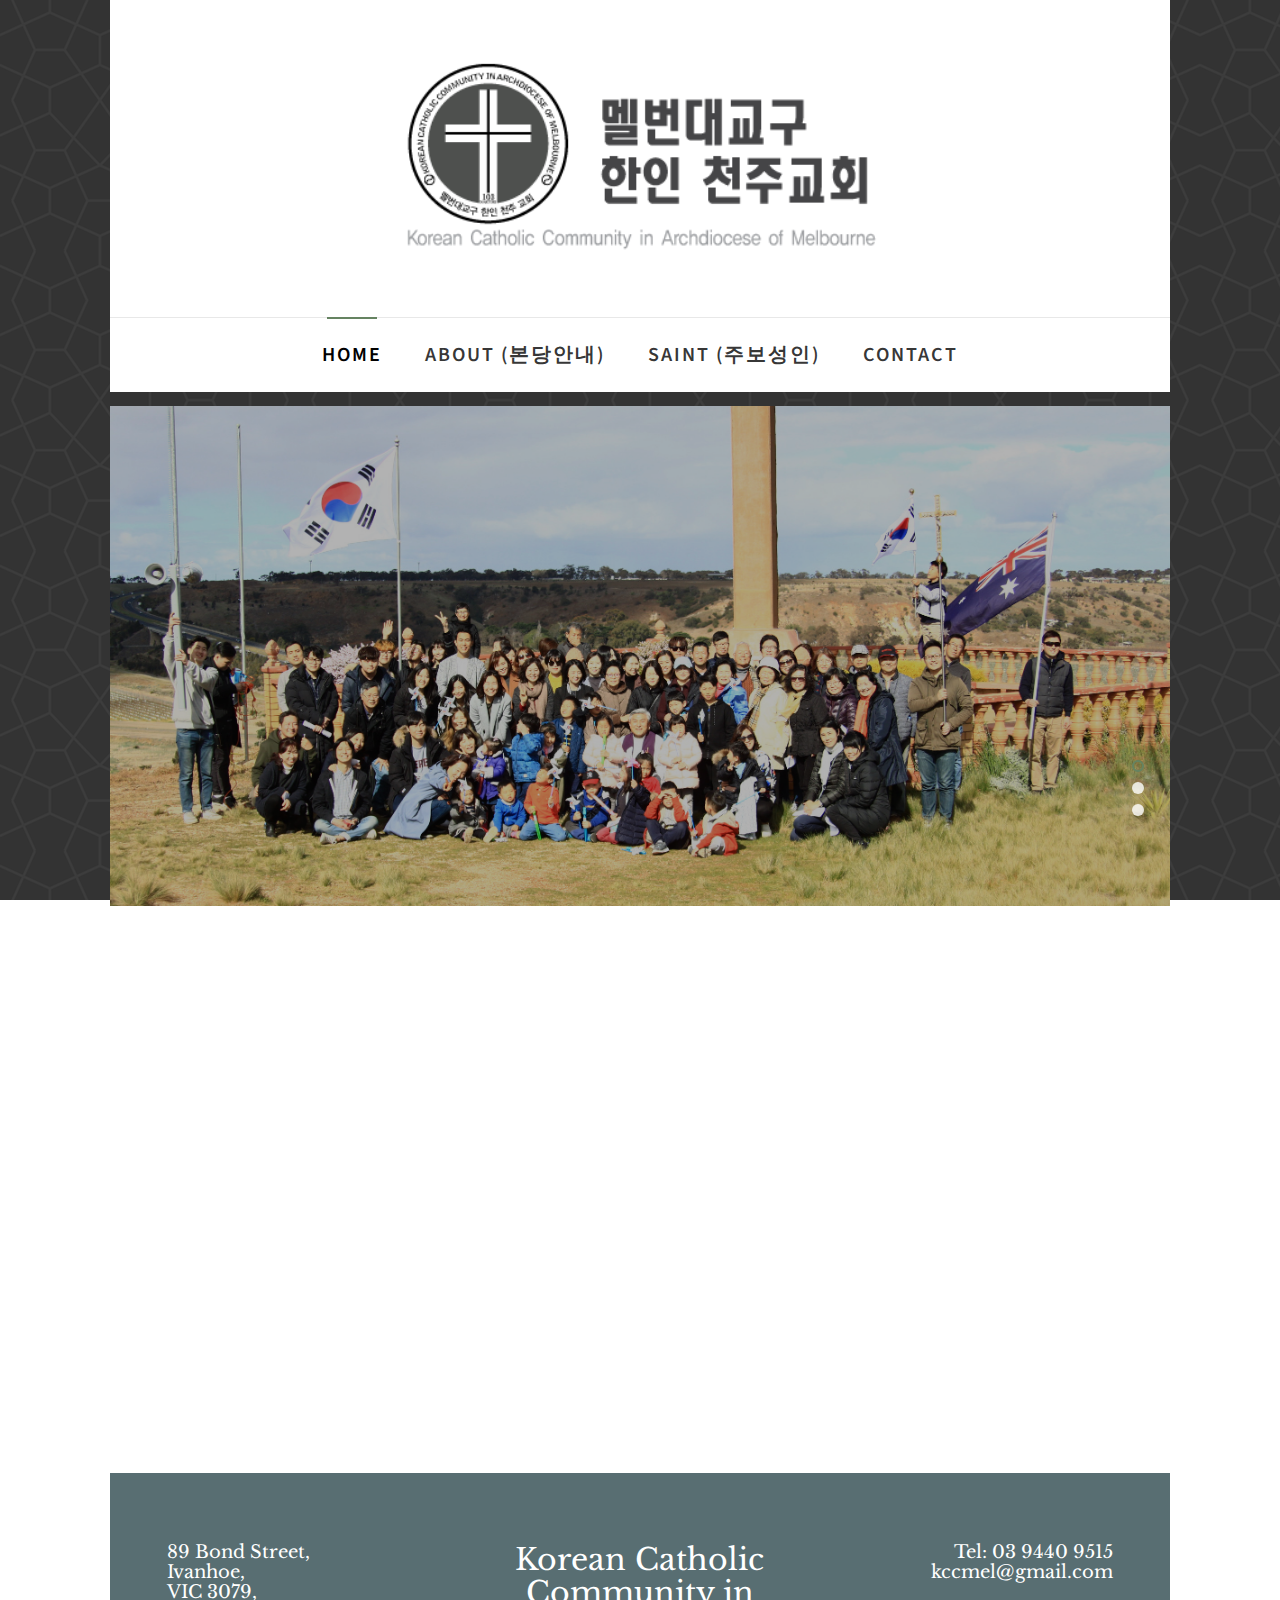
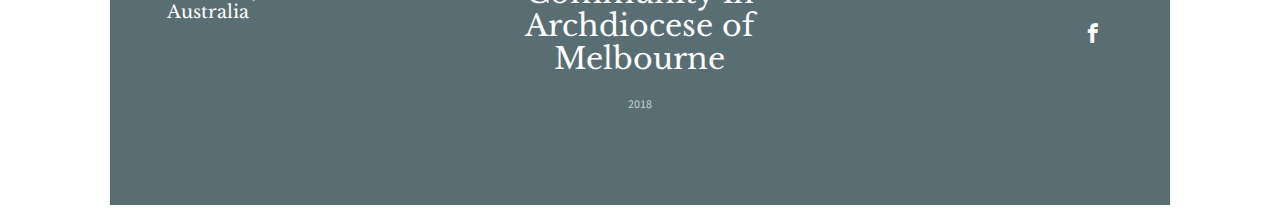
<file: index.html>
<!DOCTYPE HTML>
<html>

<head>
    <meta charset="utf-8">
    <meta http-equiv="X-UA-Compatible" content="IE=edge">
    <title>†† 멜번 대교구 한인 천주교회 Korean Catholic Community in Archdiocese of Melbourne††</title>
    <meta name="viewport" content="width=device-width, initial-scale=1">
    <meta name="description" content="멜번 대교구 한인 천주교회 Korean Catholic Community in Archdiocese of Melbourne" />
    <meta name="keywords" content="korean, catholic, melbourne, korean catholic church melbourne" />
    <meta name="author" content="Korean Catholic Church Melbourne" />

    <!-- Facebook and Twitter integration -->
    <meta property="og:title" content="" />
    <meta property="og:image" content="" />
    <meta property="og:url" content="" />
    <meta property="og:site_name" content="" />
    <meta property="og:description" content="" />
    <meta name="twitter:title" content="" />
    <meta name="twitter:image" content="" />
    <meta name="twitter:url" content="" />
    <meta name="twitter:card" content="" />

    <link href="https://fonts.googleapis.com/css?family=Source+Sans+Pro:400,600,700" rel="stylesheet">
    <link href="https://fonts.googleapis.com/css?family=Libre+Baskerville:400,400i,700" rel="stylesheet">

    <!-- Animate.css -->
    <link rel="stylesheet" href="css/animate.css">
    <!-- Icomoon Icon Fonts-->
    <link rel="stylesheet" href="css/icomoon.css">
    <!-- Bootstrap  -->
    <link rel="stylesheet" href="css/bootstrap.css">

    <!-- Magnific Popup -->
    <link rel="stylesheet" href="css/magnific-popup.css">

    <!-- Flexslider  -->
    <link rel="stylesheet" href="css/flexslider.css">

    <!-- Owl Carousel  -->
    <link rel="stylesheet" href="css/owl.carousel.min.css">
    <link rel="stylesheet" href="css/owl.theme.default.min.css">

    <!-- Theme style  -->
    <link rel="stylesheet" href="css/style.css">

    <!-- Modernizr JS -->
    <script src="js/modernizr-2.6.2.min.js"></script>
    <!-- FOR IE9 below -->
    <!--[if lt IE 9]>
  <script src="js/respond.min.js"></script>
  <![endif]-->

</head>

<body>
    <div class="fh5co-loader"></div>

    <div id="page">
        <nav class="fh5co-nav" role="navigation">
            <div class="container-wrap">
                <div class="top-menu">
                    <div class="row">
                        <div class="col-md-12 col-offset-0 text-center">
                            <div id="fh5co-logo">
                                <a href="index.html"><img src="images/logo.gif" width="50%"></a>
                            </div>
                            <!--<div id="fh5co-logo"><a href="index.html">멜번 대교구 한인 천주교회 <br>Korean Catholic Community in Archdiocese of-->
                            <!--Melbourne</a></div>-->
                        </div>
                        <div class="col-md-12 col-md-offset-0 text-center menu-1">
                            <ul>
                                <li class="active"><a href="index.html">Home</a></li>
                                <li><a href="about.html">About (본당안내)</a></li>
                                <li><a href="saints.html">Saint (주보성인)</a></li>
                                <!--<li class="has-dropdown">-->
                                <!--<a>함께한 하는 삶</a>-->
                                <!--<ul class="dropdown">-->
                                <!--<li><a href="#">주보</a></li>-->
                                <!--<li><a href="#">나누는 이야기</a></li>-->
                                <!--<li><a href="#">본당 앨범</a></li>-->
                                <!--<li><a href="#">공지 사항</a></li>-->
                                <!--</ul>-->
                                <!--</li>-->
                                <li><a href="contact.html">Contact</a></li>
                            </ul>
                        </div>
                    </div>

                </div>
            </div>
        </nav>

        <div class="container-wrap">
            <aside id="fh5co-hero">
                <div class="flexslider">
                    <ul class="slides">
                        <li style="background-image: url(images/outdoor.jpg);">
                            <div class="overlay"></div>
                            <div class="container-fluid">
                                <div class="row">
                                    <div class="col-md-6 col-md-offset-3 text-center">
                                        <div class="slider-text">
                                            <div class="slider-text-inner">
                                                <h1>나는 길이요 진리요 생명이다</h1>
                                                <h2>(요한복음 14장 6절)</h2>
                                                <p>
                                                    <a href="contact.html" class="btn btn-primary btn-learn">오시는
                          길<i class="icon-arrow-right3"></i></a>
                                                </p>
                                            </div>
                                        </div>
                                    </div>
                                </div>
                            </div>
                        </li>
                        <li style="background-image: url(images/father_with_bishop_1.jpg);">
                            <div class="overlay"></div>
                            <div class="container-fluid">
                                <div class="row">
                                    <div class="col-md-6 col-md-offset-3 text-center">
                                        <div class="slider-text">
                                            <div class="slider-text-inner">
                                                <h1>진리가 너희를 자유롭게 하리라</h1>
                                                <h2>(요한복음 8장 32절)</h2>
                                                <p>
                                                    <a href="contact.html" class="btn btn-primary btn-learn">오시는
                          길<i class="icon-arrow-right3"></i></a>
                                                </p>
                                            </div>
                                        </div>
                                    </div>
                                </div>
                            </div>
                        </li>

                        <li style="background-image: url(images/church_1.jpg);">
                            <div class="overlay"></div>
                            <div class="container-fluid">
                                <div class="row">
                                    <div class="col-md-6 col-md-offset-3 text-center">
                                        <div class="slider-text">
                                            <div class="slider-text-inner">
                                                <h1>서로 사랑하여라</h1>
                                                <h2>(요한복음 13장 34절)</h2>
                                                <p>
                                                    <a href="contact.html" class="btn btn-primary btn-learn">오시는
                          길<i class="icon-arrow-right3"></i></a>
                                                </p>
                                            </div>
                                        </div>
                                    </div>
                                </div>
                            </div>
                        </li>
                    </ul>
                </div>
            </aside>

            <div id="fh5co-sermon">
                <div class="row animate-box">
                    <div class="col-md-6 col-md-offset-3 text-center fh5co-heading">
                        <h2>미사시간 및 단체 모임 안내</h2>
                    </div>
                    <div class="row">
                        <div class="col-md-4 text-center animate-box">
                            <div class="sermon-entry">
                                <h3>미사</h3>
                                주일미사: 주일 11:00<br> 수요미사: 수 19:30<br> 고해성사: 주일 미사 15분 전<br>
                            </div>
                        </div>
                        <div class="col-md-4 text-center animate-box">
                            <div class="sermon-entry">
                                <h3>단체 모임</h3>
                                사목회: 매달 세번째 주일 13:30<br> 반장모임: 매월 첫째 주일 13:30<br> 마니피캇 성가대: 주일 10:00<br> 청년부: 주일 13:00<br> 주일학교: 주일 12:30 - 13:30<br> 성서반: 주일 13:30<br> 예비자교리: 주일 12:45 - 14:30<br> 골프회: 매월 셋째 금요일<br> 산악회: 매월 둘때 목요일<br>

                            </div>
                        </div>
                        <div class="col-md-4 text-center animate-box">
                            <div class="sermon-entry">
                                <h3>단체 모임</h3>
                                레지오 마리애 (자비의 모후 꾸리아): 매월 둘째 주일 13:00<br> 레지오 마리애 (일치의 모후): 화 11:00<br> 레지오 마리애 (천상의 모후): 수 20:00<br> 레지오 마리애 (위로자의 모후): 목 19:30<br> 레지오 마리애 (온유하신 모후): 금 10:00<br>
                            </div>
                        </div>
                    </div>
                </div>
            </div>

            <!--
            <div id="fh5co-photos">
                <div class="row">
                    <div class="col-md-6 animate-box">
                        <div class="events-entry">
                          <iframe src="https://www.facebook.com/plugins/post.php?href=https%3A%2F%2Fwww.facebook.com%2Fkoreancatholicchurch%2Fphotos%2Fa.2299280123479862%2F2299289280145613%2F%3Ftype%3D3&width=500" width="500" height="380" style="border:none;overflow:hidden" scrolling="no" frameborder="0" allowTransparency="true" allow="encrypted-media"></iframe>
                        </div>
                    </div>
                    <div class="col-md-6 animate-box">
                        <div class="events-entry">
                          <iframe src="https://www.facebook.com/plugins/post.php?href=https%3A%2F%2Fwww.facebook.com%2Fkoreancatholicchurch%2Fphotos%2Fa.2299280123479862%2F2299289276812280%2F%3Ftype%3D3&width=500" width="500" height="380" style="border:none;overflow:hidden" scrolling="no" frameborder="0" allowTransparency="true" allow="encrypted-media"></iframe>
                        </div>
                    </div>
                    <div class="col-md-6 animate-box">
                        <div class="events-entry">
                          <iframe src="https://www.facebook.com/plugins/post.php?href=https%3A%2F%2Fwww.facebook.com%2Fkoreancatholicchurch%2Fphotos%2Fa.2299280123479862%2F2299289266812281%2F%3Ftype%3D3&width=500" width="500" height="380" style="border:none;overflow:hidden" scrolling="no" frameborder="0" allowTransparency="true" allow="encrypted-media"></iframe>
                        </div>
                    </div>
                    <div class="col-md-6 animate-box">
                        <div class="events-entry">
                          <iframe src="https://www.facebook.com/plugins/post.php?href=https%3A%2F%2Fwww.facebook.com%2Fkoreancatholicchurch%2Fphotos%2Fa.2299280123479862%2F2299289153478959%2F%3Ftype%3D3&width=500" width="500" height="380" style="border:none;overflow:hidden" scrolling="no" frameborder="0" allowTransparency="true" allow="encrypted-media"></iframe>
                        </div>
                    </div>
                </div>
            </div>
            -->
        </div>
        <!-- END container-wrap -->


        <div class="container-wrap">
            <footer id="fh5co-footer" role="contentinfo">
                <div class="col-md-4 text-left">
                    <h3>89 Bond Street, <br> Ivanhoe, <br> VIC 3079, <br> Australia
                    </h3>
                </div>
                <div class="col-md-4 text-center">
                    <h2><a href="#">Korean Catholic Community in Archdiocese of Melbourne</a></h2>
                </div>
                <div class="col-md-4 text-right">
                    <h3>
                        Tel: 03 9440 9515 <br>
                        <a href="mailto:kccmel@gmail.com" target="_blank">kccmel@gmail.com</a>
                    </h3>
                </div>
                <div class="col-md-4 text-right">
                    <p>
                        <ul class="fh5co-social-icons">
                            <!-- <li><a href="#"><i class="icon-twitter2"></i></a></li> -->
                            <li><a href="https://www.facebook.com/koreancatholicchurch" target="_blank"><i
            class="icon-facebook2"></i></a></li>
                            <!--<li><a href="#"><i class="icon-dribbble2"></i></a></li>-->
                        </ul>
                    </p>
                </div>
                <div class="row copyright">
                    <div class="col-md-12 text-center">
                        <p>
                            <small class="block">2018</small>
                        </p>
                    </div>
                </div>
            </footer>
        </div>
        <!-- END container-wrap -->
    </div>

    <div class="gototop js-top">
        <a href="#" class="js-gotop"><i class="icon-arrow-up2"></i></a>
    </div>

    <!-- jQuery -->
    <script src="js/jquery.min.js"></script>
    <!-- jQuery Easing -->
    <script src="js/jquery.easing.1.3.js"></script>
    <!-- Bootstrap -->
    <script src="js/bootstrap.min.js"></script>
    <!-- Waypoints -->
    <script src="js/jquery.waypoints.min.js"></script>
    <!-- Flexslider -->
    <script src="js/jquery.flexslider-min.js"></script>
    <!-- Carousel -->
    <script src="js/owl.carousel.min.js"></script>
    <!-- Magnific Popup -->
    <script src="js/jquery.magnific-popup.min.js"></script>
    <script src="js/magnific-popup-options.js"></script>
    <!-- Counters -->
    <script src="js/jquery.countTo.js"></script>
    <!-- Main -->
    <script src="js/main.js"></script>
    </div>
</body>

</html>
</file>
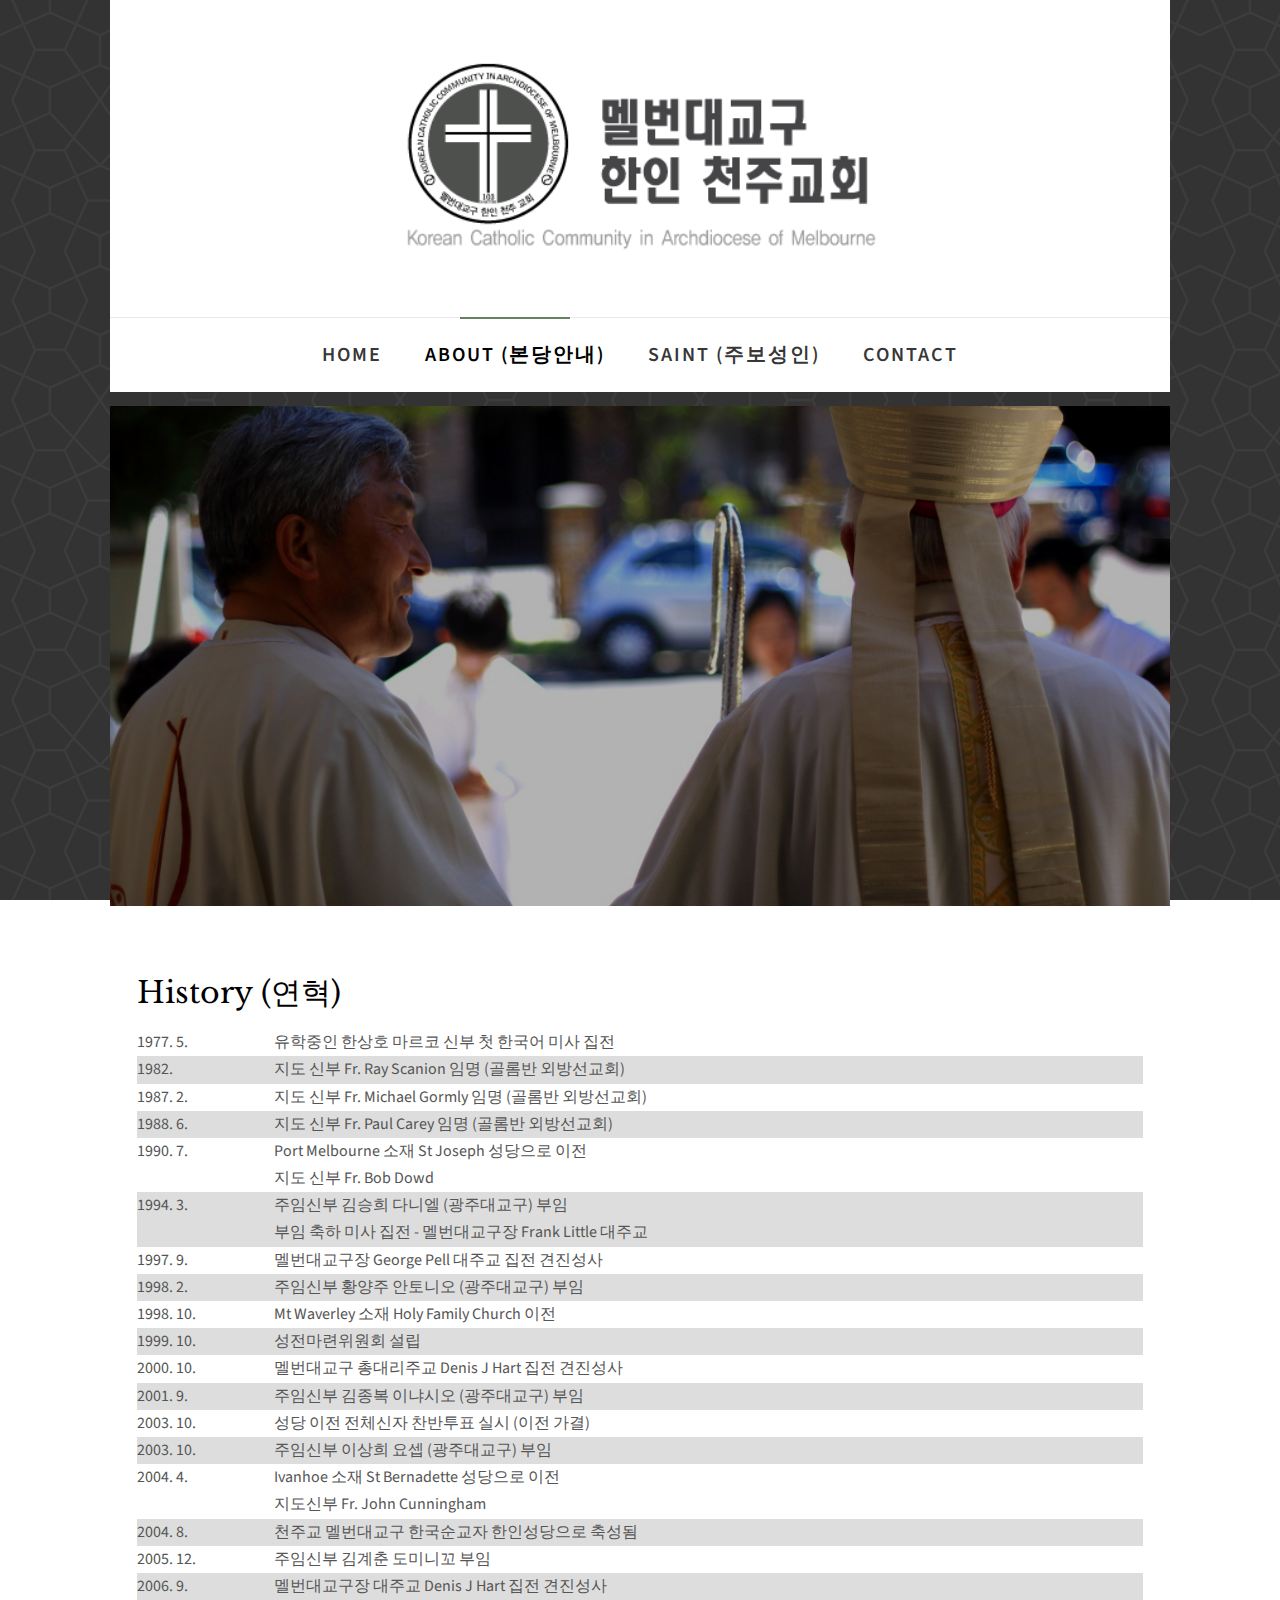
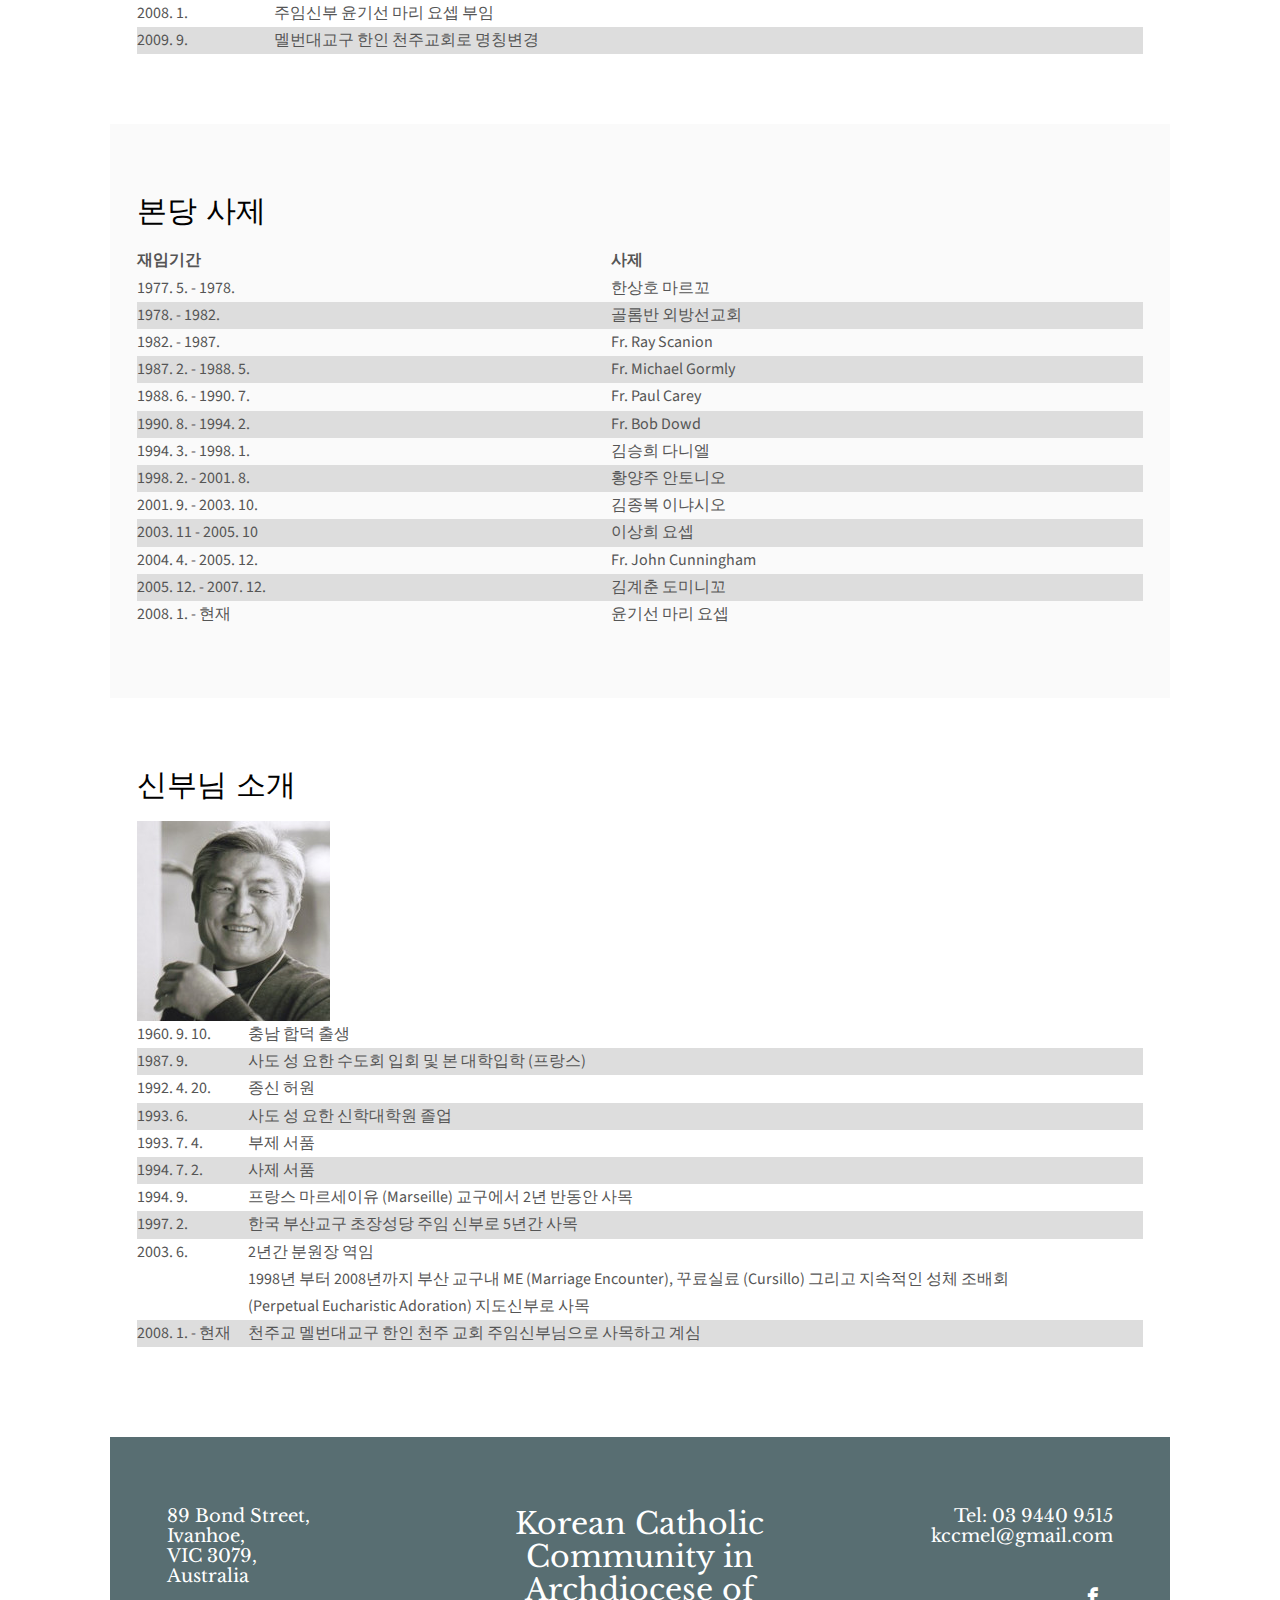
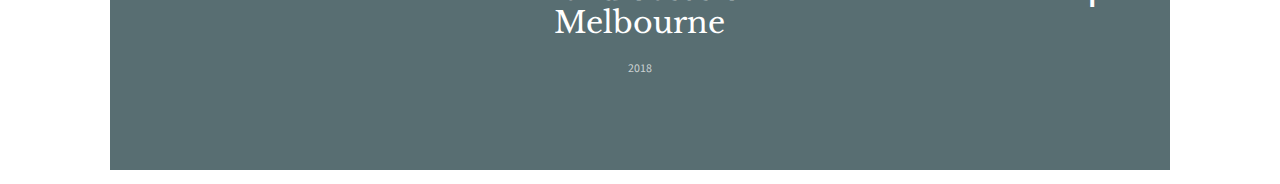
<file: about.html>
<!DOCTYPE HTML>
<html>

<head>
    <meta charset="utf-8">
    <meta http-equiv="X-UA-Compatible" content="IE=edge">
    <title>†† 멜번 대교구 한인 천주교회 Korean Catholic Community in Archdiocese of Melbourne††</title>
    <meta name="viewport" content="width=device-width, initial-scale=1">
    <meta name="description" content="멜번 대교구 한인 천주교회 Korean Catholic Community in Archdiocese of Melbourne" />
    <meta name="keywords" content="korean, catholic, melbourne, korean catholic church melbourne" />
    <meta name="author" content="Korean Catholic Church Melbourne" />

    <!-- Facebook and Twitter integration -->
    <meta property="og:title" content="" />
    <meta property="og:image" content="" />
    <meta property="og:url" content="" />
    <meta property="og:site_name" content="" />
    <meta property="og:description" content="" />
    <meta name="twitter:title" content="" />
    <meta name="twitter:image" content="" />
    <meta name="twitter:url" content="" />
    <meta name="twitter:card" content="" />

    <link href="https://fonts.googleapis.com/css?family=Source+Sans+Pro:400,600,700" rel="stylesheet">
    <link href="https://fonts.googleapis.com/css?family=Libre+Baskerville:400,400i,700" rel="stylesheet">

    <!-- custom css -->
    <link rel="stylesheet" href="css/church.css">
    <!-- Animate.css -->
    <link rel="stylesheet" href="css/animate.css">
    <!-- Icomoon Icon Fonts-->
    <link rel="stylesheet" href="css/icomoon.css">
    <!-- Bootstrap  -->
    <link rel="stylesheet" href="css/bootstrap.css">

    <!-- Magnific Popup -->
    <link rel="stylesheet" href="css/magnific-popup.css">

    <!-- Flexslider  -->
    <link rel="stylesheet" href="css/flexslider.css">

    <!-- Owl Carousel  -->
    <link rel="stylesheet" href="css/owl.carousel.min.css">
    <link rel="stylesheet" href="css/owl.theme.default.min.css">

    <!-- Theme style  -->
    <link rel="stylesheet" href="css/style.css">

    <!-- Modernizr JS -->
    <script src="js/modernizr-2.6.2.min.js"></script>
    <!-- FOR IE9 below -->
    <!--[if lt IE 9]>
  <script src="js/respond.min.js"></script>
  <![endif]-->

</head>

<body>

    <div class="fh5co-loader"></div>

    <div id="page">
        <nav class="fh5co-nav" role="navigation">
            <div class="container-wrap">
                <div class="top-menu">
                    <div class="row">
                        <div class="col-md-12 col-offset-0 text-center">
                            <div id="fh5co-logo">
                                <a href="index.html"><img src="images/logo.gif" width="50%"></a>
                            </div>
                            <!--<div id="fh5co-logo"><a href="index.html">멜번 대교구 한인 천주교회 <br>Korean Catholic Community in Archdiocese of-->
                            <!--Melbourne</a></div>-->
                        </div>
                        <div class="col-md-12 col-md-offset-0 text-center menu-1">
                            <ul>
                                <li><a href="index.html">Home</a></li>
                                <li class="active"><a href="about.html">About (본당안내)</a></li>
                                <li><a href="saints.html">Saint (주보성인)</a></li>
                                <!--<li class="has-dropdown">-->
                                <!--<a>함께한 하는 삶</a>-->
                                <!--<ul class="dropdown">-->
                                <!--<li><a href="#">주보</a></li>-->
                                <!--<li><a href="#">나누는 이야기</a></li>-->
                                <!--<li><a href="#">본당 앨범</a></li>-->
                                <!--<li><a href="#">공지 사항</a></li>-->
                                <!--</ul>-->
                                <!--</li>-->
                                <li><a href="contact.html">Contact</a></li>
                            </ul>
                        </div>
                    </div>

                </div>
            </div>
        </nav>

        <div class="container-wrap">
            <aside id="fh5co-hero">
                <div class="flexslider">
                    <ul class="slides">
                        <li style="background-image: url(images/father_with_bishop.jpg);">
                            <div class="overlay"></div>
                            <div class="container-fluid">
                                <div class="row">
                                    <div class="col-md-6 col-md-offset-3 text-center">
                                        <div class="slider-text">
                                            <div class="slider-text-inner" style="">

                                            </div>
                                        </div>
                                    </div>
                                </div>
                            </div>
                        </li>
                    </ul>
                </div>
            </aside>
            <div id="fh5co-about">
                <div class="row history">
                    <h2>History (연혁)</h2>
                    <table>
                        <tbody>
                            <tr>
                                <td>1977. 5.</td>
                                <td>유학중인 한상호 마르코 신부 첫 한국어 미사 집전</td>
                            </tr>
                            <tr>
                                <td>1982.</td>
                                <td>지도 신부 Fr. Ray Scanion 임명 (골롬반 외방선교회)</td>
                            </tr>
                            <tr>
                                <td>1987. 2.</td>
                                <td>지도 신부 Fr. Michael Gormly 임명 (골롬반 외방선교회)</td>
                            </tr>
                            <tr>
                                <td>1988. 6.</td>
                                <td>지도 신부 Fr. Paul Carey 임명 (골롬반 외방선교회)</td>
                            </tr>
                            <tr>
                                <td class="history">1990. 7.</td>
                                <td>Port Melbourne 소재 St Joseph 성당으로 이전<br> 지도 신부 Fr. Bob Dowd
                                </td>
                            </tr>
                            <tr>
                                <td>1994. 3.</td>
                                <td>주임신부 김승희 다니엘 (광주대교구) 부임 <br> 부임 축하 미사 집전 - 멜번대교구장 Frank Little 대주교
                                </td>
                            </tr>
                            <tr>
                                <td>1997. 9.</td>
                                <td>멜번대교구장 George Pell 대주교 집전 견진성사</td>
                            </tr>
                            <tr>
                                <td>1998. 2.</td>
                                <td>주임신부 황양주 안토니오 (광주대교구) 부임</td>
                            </tr>
                            <tr>
                                <td>1998. 10.</td>
                                <td>Mt Waverley 소재 Holy Family Church 이전</td>
                            </tr>
                            <tr>
                                <td>1999. 10.</td>
                                <td>성전마련위원회 설립</td>
                            </tr>
                            <tr>
                                <td>2000. 10.</td>
                                <td>멜번대교구 총대리주교 Denis J Hart 집전 견진성사</td>
                            </tr>
                            <tr>
                                <td>2001. 9.</td>
                                <td>주임신부 김종복 이냐시오 (광주대교구) 부임</td>
                            </tr>
                            <tr>
                                <td>2003. 10.</td>
                                <td>성당 이전 전체신자 찬반투표 실시 (이전 가결)</td>
                            </tr>
                            <tr>
                                <td>2003. 10.</td>
                                <td>주임신부 이상희 요셉 (광주대교구) 부임</td>
                            </tr>
                            <tr>
                                <td>2004. 4.</td>
                                <td>Ivanhoe 소재 St Bernadette 성당으로 이전<br> 지도신부 Fr. John Cunningham
                                </td>
                            </tr>
                            <tr>
                                <td>2004. 8.</td>
                                <td>천주교 멜번대교구 한국순교자 한인성당으로 축성됨</td>
                            </tr>
                            <tr>
                                <td>2005. 12.</td>
                                <td>주임신부 김계춘 도미니꼬 부임</td>
                            </tr>
                            <tr>
                                <td>2006. 9.</td>
                                <td>멜번대교구장 대주교 Denis J Hart 집전 견진성사</td>
                            </tr>
                            <tr>
                                <td>2008. 1.</td>
                                <td>주임신부 윤기선 마리 요셉 부임</td>
                            </tr>
                            <tr>
                                <td>2009. 9.</td>
                                <td>멜번대교구 한인 천주교회로 명칭변경</td>
                            </tr>
                        </tbody>
                    </table>
                </div>
            </div>
            <div id="fh5co-counter" class="fh5co-counters fh5co-light-grey">
                <div class="row history">
                    <h2>
                        본당 사제
                    </h2>
                    <div>
                        <table>
                            <thead>
                                <tr>
                                    <th>재임기간</th>
                                    <th>사제</th>
                                </tr>
                            </thead>
                            <tbody>
                                <tr>
                                    <td>1977. 5. - 1978.</td>
                                    <td>한상호 마르꼬</td>
                                </tr>
                                <tr>
                                    <td>1978. - 1982.</td>
                                    <td>골롬반 외방선교회</td>
                                </tr>
                                <tr>
                                    <td>1982. - 1987.</td>
                                    <td>Fr. Ray Scanion</td>
                                </tr>
                                <tr>
                                    <td>1987. 2. - 1988. 5.</td>
                                    <td>Fr. Michael Gormly</td>
                                </tr>
                                <tr>
                                    <td>1988. 6. - 1990. 7.</td>
                                    <td>Fr. Paul Carey</td>
                                </tr>
                                <tr>
                                    <td>1990. 8. - 1994. 2.</td>
                                    <td>Fr. Bob Dowd</td>
                                </tr>
                                <tr>
                                    <td>1994. 3. - 1998. 1.</td>
                                    <td>김승희 다니엘</td>
                                </tr>
                                <tr>
                                    <td>1998. 2. - 2001. 8.</td>
                                    <td>황양주 안토니오</td>
                                </tr>
                                <tr>
                                    <td>2001. 9. - 2003. 10.</td>
                                    <td>김종복 이냐시오</td>
                                </tr>
                                <tr>
                                    <td>2003. 11 - 2005. 10</td>
                                    <td>이상희 요셉</td>
                                </tr>
                                <tr>
                                    <td>2004. 4. - 2005. 12.</td>
                                    <td>Fr. John Cunningham</td>
                                </tr>
                                <tr>
                                    <td>2005. 12. - 2007. 12.</td>
                                    <td>김계춘 도미니꼬</td>
                                </tr>
                                <tr>
                                    <td>2008. 1. - 현재</td>
                                    <td>윤기선 마리 요셉</td>
                                </tr>
                            </tbody>
                        </table>
                    </div>
                </div>
            </div>
            <div id="fh5co-father">
                <div class="row history">
                    <h2>신부님 소개</h2>
                    <div><img src="images/father_portrait.jpg"></div>
                    <div>
                        <table>
                            <tbody>
                                <tr>
                                    <td>1960. 9. 10.</td>
                                    <td>충남 합덕 출생</td>
                                </tr>
                                <tr>
                                    <td>1987. 9.</td>
                                    <td> 사도 성 요한 수도회 입회 및 본 대학입학 (프랑스)</td>
                                </tr>
                                <tr>
                                    <td>1992. 4. 20.</td>
                                    <td> 종신 허원</td>
                                </tr>
                                <tr>
                                    <td>1993. 6.</td>
                                    <td>사도 성 요한 신학대학원 졸업</td>
                                </tr>
                                <tr>
                                    <td>1993. 7. 4.</td>
                                    <td>부제 서품</td>
                                </tr>
                                <tr>
                                    <td>1994. 7. 2.</td>
                                    <td>사제 서품</td>
                                </tr>
                                <tr>
                                    <td>1994. 9.</td>
                                    <td> 프랑스 마르세이유 (Marseille) 교구에서 2년 반동안 사목</td>
                                </tr>
                                <tr>
                                    <td>1997. 2.</td>
                                    <td> 한국 부산교구 초장성당 주임 신부로 5년간 사목</td>
                                </tr>
                                <tr>
                                    <td>2003. 6.</td>
                                    <td>2년간 분원장 역임<br> 1998년 부터 2008년까지 부산 교구내 ME (Marriage Encounter), 꾸료실료 (Cursillo) 그리고 지속적인 성체 조배회 <br> (Perpetual Eucharistic Adoration) 지도신부로 사목
                                    </td>
                                </tr>
                                <tr>
                                    <td>2008. 1. - 현재</td>
                                    <td> 천주교 멜번대교구 한인 천주 교회 주임신부님으로 사목하고 계심</td>
                                </tr>
                            </tbody>
                        </table>

                    </div>
                </div>
            </div>
        </div>
        <!-- END container-wrap -->

        <div class="container-wrap">
            <footer id="fh5co-footer" role="contentinfo">
                <div class="col-md-4 text-left">
                    <h3>89 Bond Street, <br> Ivanhoe, <br> VIC 3079, <br> Australia
                    </h3>
                </div>
                <div class="col-md-4 text-center">
                    <h2><a href="#">Korean Catholic Community in Archdiocese of Melbourne</a></h2>
                </div>
                <div class="col-md-4 text-right">
                    <h3>
                        Tel: 03 9440 9515 <br>
                        <a href="mailto:kccmel@gmail.com" target="_blank">kccmel@gmail.com</a>
                    </h3>
                </div>
                <div class="col-md-4 text-right">
                    <p>
                        <ul class="fh5co-social-icons">
                            <!-- <li><a href="#"><i class="icon-twitter2"></i></a></li> -->
                            <li><a href="https://www.facebook.com/koreancatholicchurch" target="_blank"><i
            class="icon-facebook2"></i></a></li>
                            <!--<li><a href="#"><i class="icon-dribbble2"></i></a></li>-->
                        </ul>
                    </p>
                </div>
                <div class="row copyright">
                    <div class="col-md-12 text-center">
                        <p>
                            <small class="block">2018</small>
                        </p>
                    </div>
                </div>
            </footer>
        </div>
        <!-- END container-wrap -->
    </div>

    <div class="gototop js-top">
        <a href="#" class="js-gotop"><i class="icon-arrow-up2"></i></a>
    </div>

    <!-- jQuery -->
    <script src="js/jquery.min.js"></script>
    <!-- jQuery Easing -->
    <script src="js/jquery.easing.1.3.js"></script>
    <!-- Bootstrap -->
    <script src="js/bootstrap.min.js"></script>
    <!-- Waypoints -->
    <script src="js/jquery.waypoints.min.js"></script>
    <!-- Flexslider -->
    <script src="js/jquery.flexslider-min.js"></script>
    <!-- Carousel -->
    <script src="js/owl.carousel.min.js"></script>
    <!-- Magnific Popup -->
    <script src="js/jquery.magnific-popup.min.js"></script>
    <script src="js/magnific-popup-options.js"></script>
    <!-- Counters -->
    <script src="js/jquery.countTo.js"></script>
    <!-- Main -->
    <script src="js/main.js"></script>

</body>

</html>
</file>
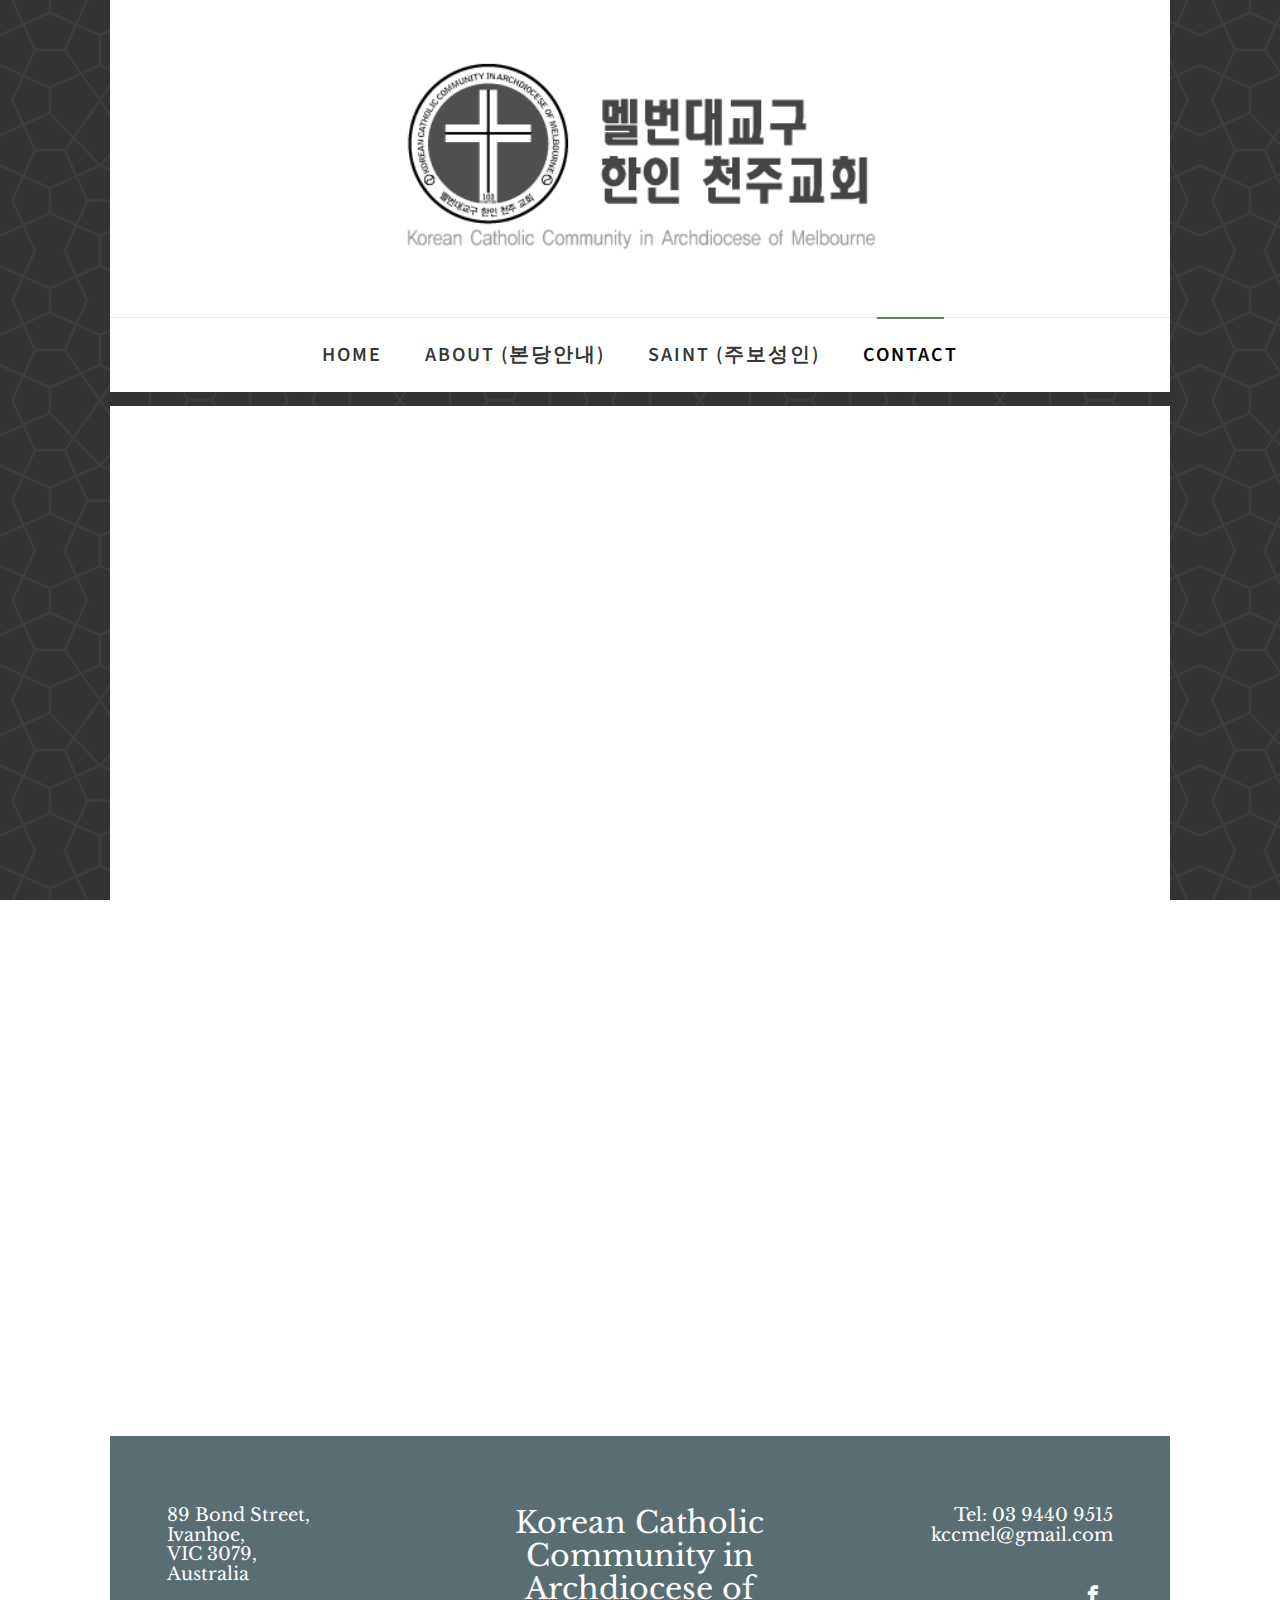
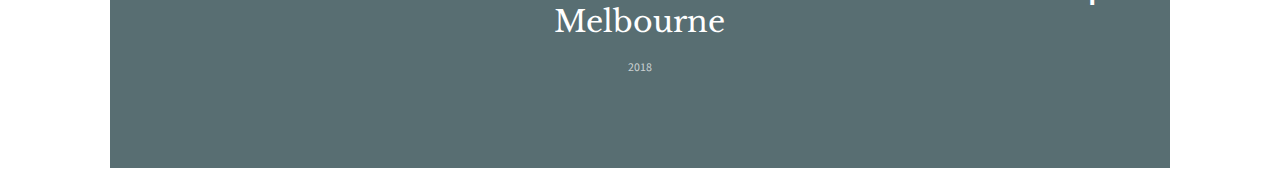
<file: contact.html>
<!DOCTYPE HTML>
<html>
<head>
  <meta charset="utf-8">
  <meta http-equiv="X-UA-Compatible" content="IE=edge">
  <title>†† 멜번 대교구 한인 천주교회 Korean Catholic Community in Archdiocese of Melbourne††</title>
  <meta name="viewport" content="width=device-width, initial-scale=1">
  <meta name="description" content="멜번 대교구 한인 천주교회 Korean Catholic Community in Archdiocese of Melbourne"/>
  <meta name="keywords"
        content="korean, catholic, melbourne, korean catholic church melbourne, 한인성당, 멜번, 멜번 한인성당, 멜번 성당"/>
  <meta name="author" content="Korean Catholic Church Melbourne"/>

  <!-- Facebook and Twitter integration -->
  <meta property="og:title" content=""/>
  <meta property="og:image" content=""/>
  <meta property="og:url" content=""/>
  <meta property="og:site_name" content=""/>
  <meta property="og:description" content=""/>
  <meta name="twitter:title" content=""/>
  <meta name="twitter:image" content=""/>
  <meta name="twitter:url" content=""/>
  <meta name="twitter:card" content=""/>

  <link href="https://fonts.googleapis.com/css?family=Source+Sans+Pro:400,600,700" rel="stylesheet">
  <link href="https://fonts.googleapis.com/css?family=Libre+Baskerville:400,400i,700" rel="stylesheet">

  <!-- Animate.css -->
  <link rel="stylesheet" href="css/animate.css">
  <!-- Icomoon Icon Fonts-->
  <link rel="stylesheet" href="css/icomoon.css">
  <!-- Bootstrap  -->
  <link rel="stylesheet" href="css/bootstrap.css">

  <!-- Magnific Popup -->
  <link rel="stylesheet" href="css/magnific-popup.css">

  <!-- Flexslider  -->
  <link rel="stylesheet" href="css/flexslider.css">

  <!-- Owl Carousel  -->
  <link rel="stylesheet" href="css/owl.carousel.min.css">
  <link rel="stylesheet" href="css/owl.theme.default.min.css">

  <!-- Theme style  -->
  <link rel="stylesheet" href="css/style.css">

  <!-- Modernizr JS -->
  <script src="js/modernizr-2.6.2.min.js"></script>
  <!-- FOR IE9 below -->
  <!--[if lt IE 9]>
  <script src="js/respond.min.js"></script>
  <![endif]-->

</head>
<body>

<div class="fh5co-loader"></div>

<div id="page">
  <nav class="fh5co-nav" role="navigation">
    <div class="container-wrap">
      <div class="top-menu">
        <div class="row">
          <div class="col-md-12 col-offset-0 text-center">
            <div id="fh5co-logo"><a href="index.html"><img src="images/logo.gif" width="50%"></a></div>
            <!--<div id="fh5co-logo"><a href="index.html">멜번 대교구 한인 천주교회 <br>Korean Catholic Community in Archdiocese of-->
            <!--Melbourne</a></div>-->
          </div>
          <div class="col-md-12 col-md-offset-0 text-center menu-1">
            <ul>
              <li><a href="index.html">Home</a></li>
              <li><a href="about.html">About (본당안내)</a></li>
              <li><a href="saints.html">Saint (주보성인)</a></li>
              <!--<li class="has-dropdown">-->
              <!--<a>함께한 하는 삶</a>-->
              <!--<ul class="dropdown">-->
              <!--<li><a href="#">주보</a></li>-->
              <!--<li><a href="#">나누는 이야기</a></li>-->
              <!--<li><a href="#">본당 앨범</a></li>-->
              <!--<li><a href="#">공지 사항</a></li>-->
              <!--</ul>-->
              <!--</li>-->
              <li class="active"><a href="contact.html">Contact</a></li>
            </ul>
          </div>
        </div>

      </div>
    </div>
  </nav>

  <div class="container-wrap">
    <aside id="fh5co-hero">
      <div class="flexslider">
        <ul class="slides">
          <li>
            <div class="mapouter">
              <div class="gmap_canvas">
                <iframe width="100%" height="500" id="gmap_canvas"
                        src="https://maps.google.co.kr/maps?hl=ko&q=멜번대교구 한인 천주교회 성당&t=&z=13&ie=UTF8&iwloc=&output=embed&ie=UTF8&"
                        frameborder="0" scrolling="no" marginheight="0" marginwidth="0"></iframe>
              </div>
              <style>.mapouter {
                overflow: hidden;
                height: 500px;
                width: auto;
              }

              .gmap_canvas {
                background: none !important;
                height: 500px;
                width: auto;
              }</style>
            </div>
          </li>
        </ul>
      </div>
    </aside>
    <div id="fh5co-contact">
      <div class="row">
        <div class="col-md-3 col-md-push-8 animate-box">
          <ul class="contact-info">
            <li><i class="icon-location4"></i>89 Bond Street, Ivanhoe, Victoria 3079</li>
            <li><i class="icon-phone-hang-up"></i>+61 3 9440 9515</li>
            <li><i class="icon-clock2"></i>월, 수, 금: 13:00 - 17:00, 일요일 9:30 - 14:00</li>
            <li><i class="icon-mail6"></i><a href="mailto:">kccmel@gmail.com</a></li>
            <li><i class="icon-globe2"></i><a href="https://www.kccmelbourne.org.au">www.kccmelbourne.org.au</a></li>
          </ul>
        </div>
        <div class="col-md-7 col-md-pull-2 animate-box">
          <div class="row">
            <div class="col-md-12">
              <h2>성당 오시는 길</h2>
              <dl>
                <dt>성당 버스 이용시</dt>
                <dd>
                  <ul>
                    <li>성당행 - 시티 Central Station 오리엔탈 스푼 앞 (10:00AM) / Ivanhoe역 앞 (10:35 AM)</li>
                    <li>귀가시 - Ivanhoe역행 (12:55 PM) 성당 출발</li>
                  </ul>
                </dd>
                <dt>자가용 이용시</dt>
                <ul>
                  <li>
                    <dd>(Melway 31 D6) http://www.street-directory.com.au 에서 검색어 89 Bond St, Ivanhoe, VIC</dd>
                  </li>
                </ul>

                <dt> 버스를 이용시</dt>
                <ul>
                  <li>
                    <dd>시티 Flinder St./ Queen St./ Lonsdale St./ Exhibition St. 에서 250번을 타시고 Oriel Rd 에서 하차하시고 Bond
                      St를 따라 오시면 왼편으로 성당이 보입니다.
                    </dd>
                  </li>
                </ul>
                <dt>기차를 이용시</dt>
                <ul>
                  <li>
                    <dd>Hurstbridge Line - Ivanhoe 역 하차하시고 10:35 AM 에 성당 버스를 이용하시면 됩니다.</dd>
                  </li>
                </ul>
              </dl>
              * https://www.ptv.vic.gov.au/ 에서 검색하실 수 있습니다.
            </div>
          </div>
        </div>
      </div>
    </div>
  </div><!-- END container-wrap -->

  <div class="container-wrap">
    <footer id="fh5co-footer" role="contentinfo">
      <div class="col-md-4 text-left">
        <h3>89 Bond Street, <br>
          Ivanhoe, <br>
          VIC 3079, <br>
          Australia
        </h3>
      </div>
      <div class="col-md-4 text-center">
        <h2><a href="#">Korean Catholic Community in Archdiocese of Melbourne</a></h2>
      </div>
      <div class="col-md-4 text-right">
        <h3>
          Tel: 03 9440 9515 <br>
          <a href="mailto:kccmel@gmail.com" target="_blank">kccmel@gmail.com</a>
        </h3>
      </div>
      <div class="col-md-4 text-right">
        <p>
        <ul class="fh5co-social-icons">
          <!-- <li><a href="#"><i class="icon-twitter2"></i></a></li> -->
          <li><a href="https://www.facebook.com/koreancatholicchurch" target="_blank"><i
            class="icon-facebook2"></i></a></li>
          <!--<li><a href="#"><i class="icon-dribbble2"></i></a></li>-->
        </ul>
        </p>
      </div>
      <div class="row copyright">
        <div class="col-md-12 text-center">
          <p>
            <small class="block">2018</small>
          </p>
        </div>
      </div>
    </footer>
  </div>
  <!-- END container-wrap -->
</div>

<div class="gototop js-top">
  <a href="#" class="js-gotop"><i class="icon-arrow-up2"></i></a>
</div>

<!-- jQuery -->
<script src="js/jquery.min.js"></script>
<!-- jQuery Easing -->
<script src="js/jquery.easing.1.3.js"></script>
<!-- Bootstrap -->
<script src="js/bootstrap.min.js"></script>
<!-- Waypoints -->
<script src="js/jquery.waypoints.min.js"></script>
<!-- Flexslider -->
<script src="js/jquery.flexslider-min.js"></script>
<!-- Carousel -->
<script src="js/owl.carousel.min.js"></script>
<!-- Magnific Popup -->
<script src="js/jquery.magnific-popup.min.js"></script>
<script src="js/magnific-popup-options.js"></script>
<!-- Counters -->
<script src="js/jquery.countTo.js"></script>
<!-- Main -->
<script src="js/main.js"></script>

</body>
</html>
</file>
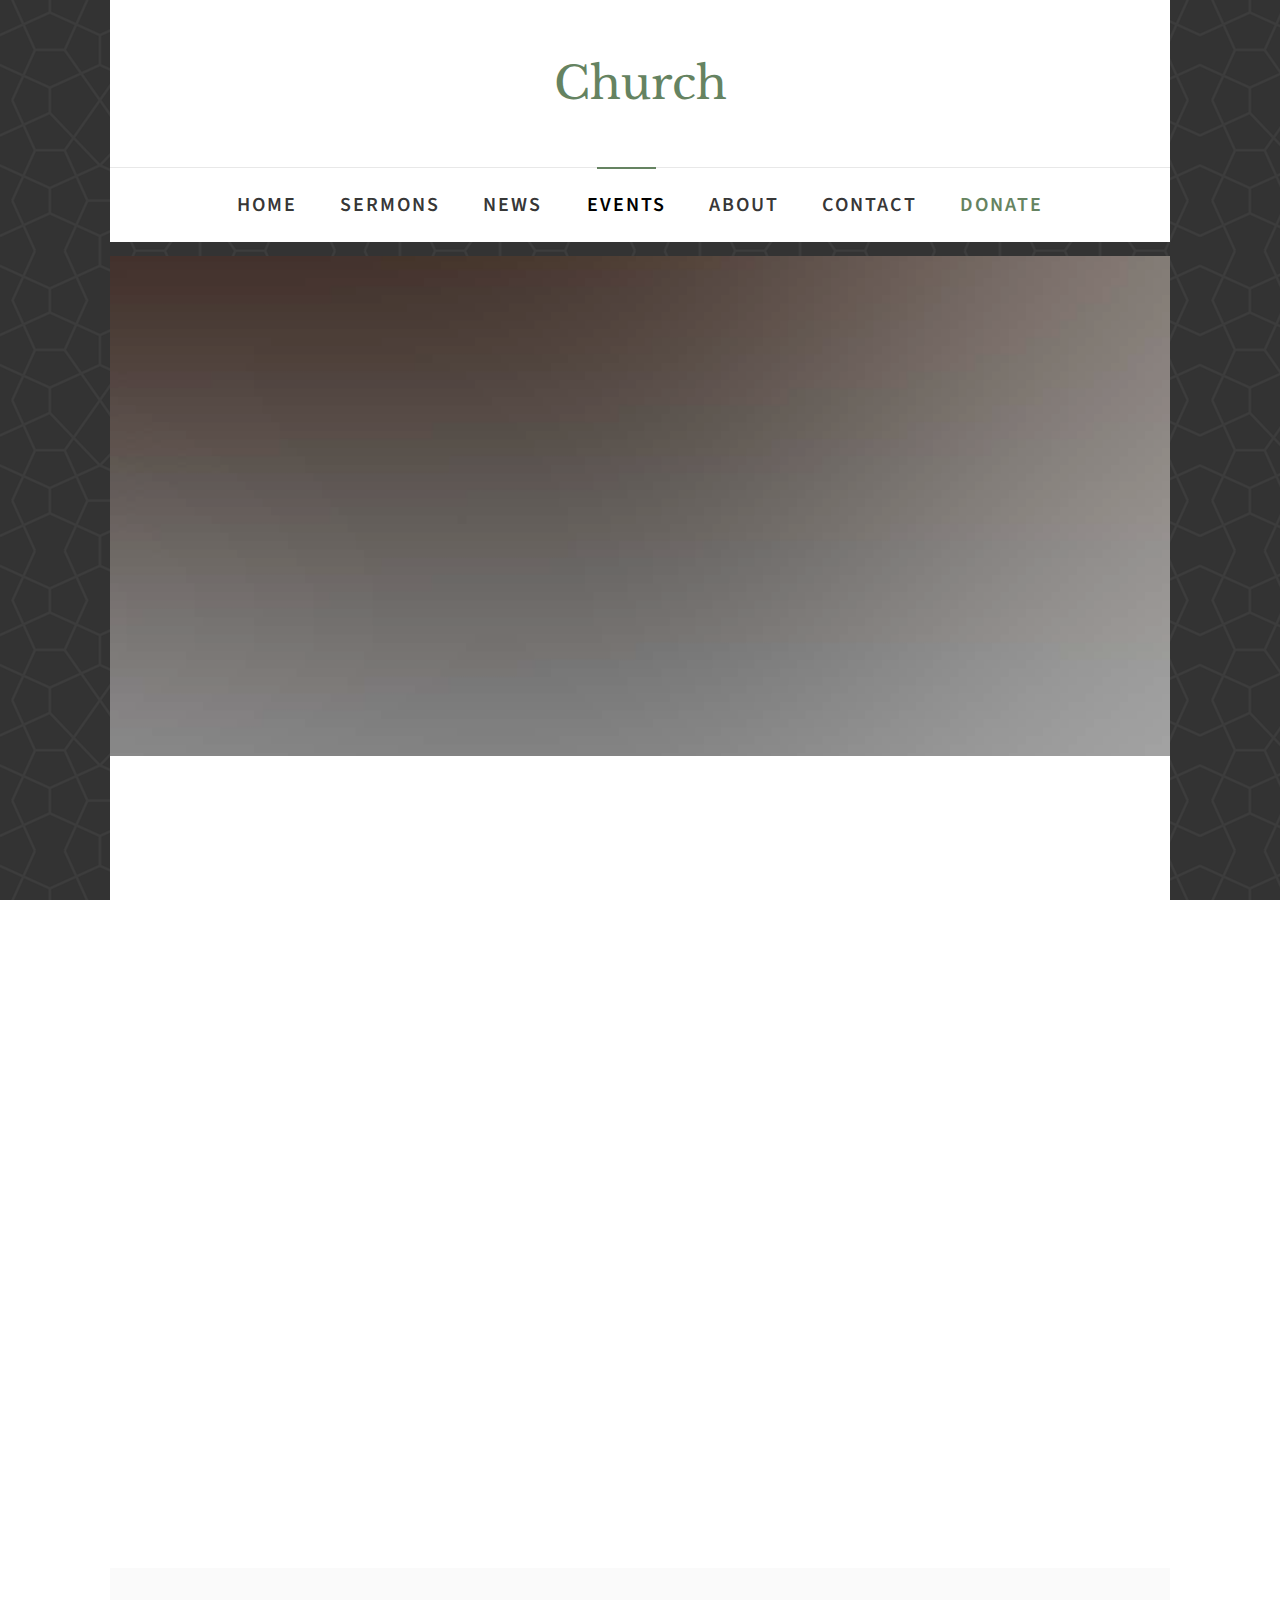
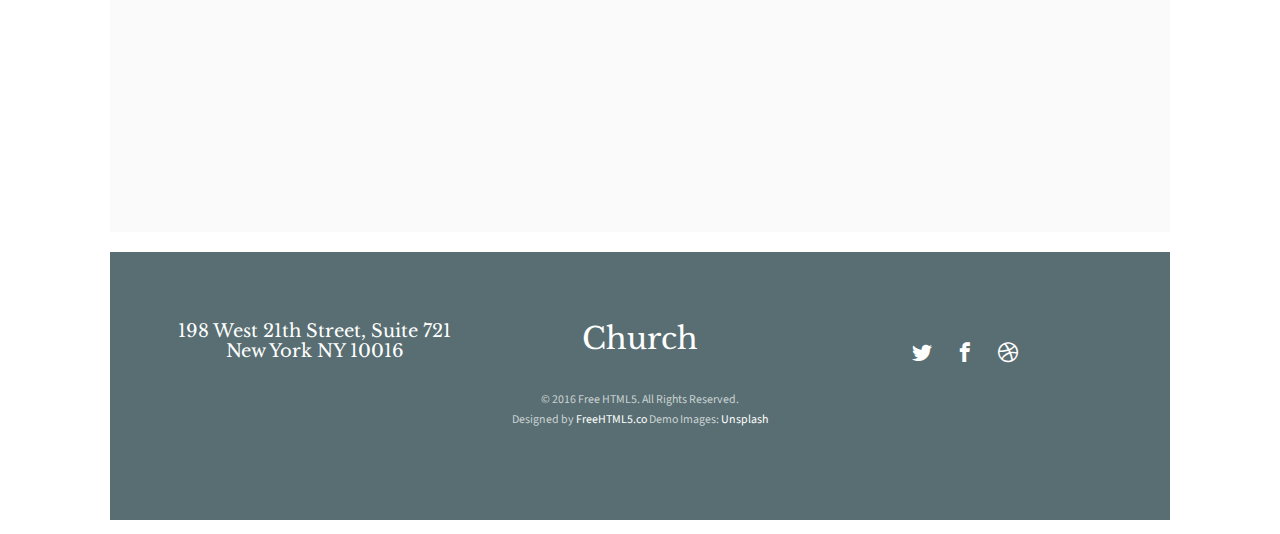
<file: events.html>
<!DOCTYPE HTML>
<html>
	<head>
	<meta charset="utf-8">
	<meta http-equiv="X-UA-Compatible" content="IE=edge">
	<title>Church &mdash; Free Website Template, Free HTML5 Template by freehtml5.co</title>
	<meta name="viewport" content="width=device-width, initial-scale=1">
	<meta name="description" content="Free HTML5 Website Template by freehtml5.co" />
	<meta name="keywords" content="free website templates, free html5, free template, free bootstrap, free website template, html5, css3, mobile first, responsive" />
	<meta name="author" content="freehtml5.co" />

	<!-- 
	//////////////////////////////////////////////////////

	FREE HTML5 TEMPLATE 
	DESIGNED & DEVELOPED by FreeHTML5.co
		
	Website: 		http://freehtml5.co/
	Email: 			info@freehtml5.co
	Twitter: 		http://twitter.com/fh5co
	Facebook: 		https://www.facebook.com/fh5co

	//////////////////////////////////////////////////////
	 -->

  	<!-- Facebook and Twitter integration -->
	<meta property="og:title" content=""/>
	<meta property="og:image" content=""/>
	<meta property="og:url" content=""/>
	<meta property="og:site_name" content=""/>
	<meta property="og:description" content=""/>
	<meta name="twitter:title" content="" />
	<meta name="twitter:image" content="" />
	<meta name="twitter:url" content="" />
	<meta name="twitter:card" content="" />

	<link href="https://fonts.googleapis.com/css?family=Source+Sans+Pro:400,600,700" rel="stylesheet">
	<link href="https://fonts.googleapis.com/css?family=Libre+Baskerville:400,400i,700" rel="stylesheet"
	>
	
	<!-- Animate.css -->
	<link rel="stylesheet" href="css/animate.css">
	<!-- Icomoon Icon Fonts-->
	<link rel="stylesheet" href="css/icomoon.css">
	<!-- Bootstrap  -->
	<link rel="stylesheet" href="css/bootstrap.css">

	<!-- Magnific Popup -->
	<link rel="stylesheet" href="css/magnific-popup.css">

	<!-- Flexslider  -->
	<link rel="stylesheet" href="css/flexslider.css">

	<!-- Owl Carousel  -->
	<link rel="stylesheet" href="css/owl.carousel.min.css">
	<link rel="stylesheet" href="css/owl.theme.default.min.css">

	<!-- Theme style  -->
	<link rel="stylesheet" href="css/style.css">

	<!-- Modernizr JS -->
	<script src="js/modernizr-2.6.2.min.js"></script>
	<!-- FOR IE9 below -->
	<!--[if lt IE 9]>
	<script src="js/respond.min.js"></script>
	<![endif]-->

	</head>
	<body>
		
	<div class="fh5co-loader"></div>
	
	<div id="page">
	<nav class="fh5co-nav" role="navigation">
		<div class="container-wrap">
			<div class="top-menu">
				<div class="row">
					<div class="col-md-12 col-offset-0 text-center">
						<div id="fh5co-logo"><a href="index.html">Church</a></div>
					</div>
					<div class="col-md-12 col-md-offset-0 text-center menu-1">
						<ul>
							<li><a href="index.html">Home</a></li>
							<li><a href="sermons.html">Sermons</a></li>
							<li class="has-dropdown">
								<a href="news.html">News</a>
								<ul class="dropdown">
									<li><a href="#">Ministry</a></li>
									<li><a href="#">Medical Missionary</a></li>
									<li><a href="#">Country Living</a></li>
									<li><a href="#">Gospel Workers</a></li>
								</ul>
							</li>
							<li class="active"><a href="events.html">Events</a></li>
							<li><a href="about.html">About</a></li>
							<li><a href="contact.html">Contact</a></li>
							<li><a href="#" class="donate">Donate</a></li>
						</ul>
					</div>
				</div>
				
			</div>
		</div>
	</nav>
	<div class="container-wrap">
		<aside id="fh5co-hero">
			<div class="flexslider">
				<ul class="slides">
			   	<li style="background-image: url(images/img_bg_2.jpg);">
			   		<div class="overlay"></div>
			   		<div class="container-fluid">
			   			<div class="row">
				   			<div class="col-md-6 col-md-offset-3 text-center slider-text">
				   				<div class="slider-text-inner">
				   					<h1>Events</h1>
										<h2>Free html5 templates Made by <a href="http://freehtml5.co/" target="_blank">freehtml5.co</a></h2>
				   				</div>
				   			</div>
				   		</div>
			   		</div>
			   	</li>
			  	</ul>
		  	</div>
		</aside>
		<div id="fh5co-events">
			<div class="row animate-box">
				<div class="col-md-6 col-md-offset-3 text-center fh5co-heading">
					<h2>Our Events</h2>
					<p>Dignissimos asperiores vitae velit veniam totam fuga molestias accusamus alias autem provident. Odit ab aliquam dolor eius.</p>
				</div>
			</div>
			<div class="row">
				<div class="col-md-4 animate-box">
					<div class="events-entry">
						<span class="date">March 10, 2017</span>
						<h3><a href="#">Message From God</a></h3>
						<p>Facilis ipsum reprehenderit nemo molestias. Aut cum mollitia reprehenderit. Eos cumque dicta adipisci architecto culpa amet.</p>
						<a href="#">Read More <i class="icon-arrow-right3"></i></a>
					</div>
				</div>
				<div class="col-md-4 animate-box">
					<div class="events-entry">
						<span class="date">March 20, 2017</span>
						<h3><a href="#">Message From God</a></h3>
						<p>Facilis ipsum reprehenderit nemo molestias. Aut cum mollitia reprehenderit. Eos cumque dicta adipisci architecto culpa amet.</p>
						<a href="#">Read More <i class="icon-arrow-right3"></i></a>
					</div>
				</div>
				<div class="col-md-4 animate-box">
					<div class="events-entry">
						<span class="date">March 30, 2017</span>
						<h3><a href="#">Message From God</a></h3>
						<p>Facilis ipsum reprehenderit nemo molestias. Aut cum mollitia reprehenderit. Eos cumque dicta adipisci architecto culpa amet.</p>
						<a href="#">Read More <i class="icon-arrow-right3"></i></a>
					</div>
				</div>
				<div class="col-md-4 animate-box">
					<div class="events-entry">
						<span class="date">March 10, 2017</span>
						<h3><a href="#">Message From God</a></h3>
						<p>Facilis ipsum reprehenderit nemo molestias. Aut cum mollitia reprehenderit. Eos cumque dicta adipisci architecto culpa amet.</p>
						<a href="#">Read More <i class="icon-arrow-right3"></i></a>
					</div>
				</div>
				<div class="col-md-4 animate-box">
					<div class="events-entry">
						<span class="date">March 20, 2017</span>
						<h3><a href="#">Message From God</a></h3>
						<p>Facilis ipsum reprehenderit nemo molestias. Aut cum mollitia reprehenderit. Eos cumque dicta adipisci architecto culpa amet.</p>
						<a href="#">Read More <i class="icon-arrow-right3"></i></a>
					</div>
				</div>
				<div class="col-md-4 animate-box">
					<div class="events-entry">
						<span class="date">March 30, 2017</span>
						<h3><a href="#">Message From God</a></h3>
						<p>Facilis ipsum reprehenderit nemo molestias. Aut cum mollitia reprehenderit. Eos cumque dicta adipisci architecto culpa amet.</p>
						<a href="#">Read More <i class="icon-arrow-right3"></i></a>
					</div>
				</div>
			</div>
		</div>
		<div id="fh5co-counter" class="fh5co-counters fh5co-light-grey">
			<div class="row">
				<div class="col-md-6 col-md-offset-3 text-center animate-box">
					<p>We have a fun facts far far away, behind the word mountains, far from the countries Vokalia and Consonantia, there live the blind texts.</p>
					</div>
			</div>
			<div class="row animate-box">
				<div class="col-md-8 col-md-offset-2">
					<div class="row">
						<div class="col-md-3 col-sm-6 col-xs-6 text-center">
							<span class="fh5co-counter js-counter" data-from="0" data-to="9452" data-speed="5000" data-refresh-interval="50"></span>
							<span class="fh5co-counter-label">Members</span>
						</div>
						<div class="col-md-3 col-sm-6 col-xs-6 text-center">
							<span class="fh5co-counter js-counter" data-from="0" data-to="214" data-speed="5000" data-refresh-interval="50"></span>
							<span class="fh5co-counter-label">Ministries</span>
						</div>
						<div class="clearfix visible-sm-block visible-xs-block"></div>
						<div class="col-md-3 col-sm-6 col-xs-6 text-center">
							<span class="fh5co-counter js-counter" data-from="0" data-to="433" data-speed="5000" data-refresh-interval="50"></span>
							<span class="fh5co-counter-label">Classes</span>
						</div>
						<div class="col-md-3 col-sm-6 col-xs-6 text-center">
							<span class="fh5co-counter js-counter" data-from="0" data-to="512" data-speed="5000" data-refresh-interval="50"></span>
							<span class="fh5co-counter-label">Activities</span>
						</div>
					</div>
				</div>
			</div>
		</div>
	</div><!-- END container-wrap -->

	<div class="container-wrap">
		<footer id="fh5co-footer" role="contentinfo">
			<div class="col-md-4 text-center">
				<h3>198 West 21th Street, Suite 721 New York NY 10016</h3>
			</div>
			<div class="col-md-4 text-center">
				<h2><a href="#">Church</a></h2>
			</div>
			<div class="col-md-4 text-center">
				<p>
					<ul class="fh5co-social-icons">
						<li><a href="#"><i class="icon-twitter2"></i></a></li>
						<li><a href="#"><i class="icon-facebook2"></i></a></li>
						<li><a href="#"><i class="icon-dribbble2"></i></a></li>
					</ul>
				</p>
			</div>
			<div class="row copyright">
				<div class="col-md-12 text-center">
					<p>
						<small class="block">&copy; 2016 Free HTML5. All Rights Reserved.</small> 
						<small class="block">Designed by <a href="http://freehtml5.co/" target="_blank">FreeHTML5.co</a> Demo Images: <a href="http://unsplash.co/" target="_blank">Unsplash</a></small>
					</p>
				</div>
			</div>
		</footer>
	</div><!-- END container-wrap -->
	</div>

	<div class="gototop js-top">
		<a href="#" class="js-gotop"><i class="icon-arrow-up2"></i></a>
	</div>
	
	<!-- jQuery -->
	<script src="js/jquery.min.js"></script>
	<!-- jQuery Easing -->
	<script src="js/jquery.easing.1.3.js"></script>
	<!-- Bootstrap -->
	<script src="js/bootstrap.min.js"></script>
	<!-- Waypoints -->
	<script src="js/jquery.waypoints.min.js"></script>
	<!-- Flexslider -->
	<script src="js/jquery.flexslider-min.js"></script>
	<!-- Carousel -->
	<script src="js/owl.carousel.min.js"></script>
	<!-- Magnific Popup -->
	<script src="js/jquery.magnific-popup.min.js"></script>
	<script src="js/magnific-popup-options.js"></script>
	<!-- Counters -->
	<script src="js/jquery.countTo.js"></script>
	<!-- Main -->
	<script src="js/main.js"></script>

	</body>
</html>
</file>
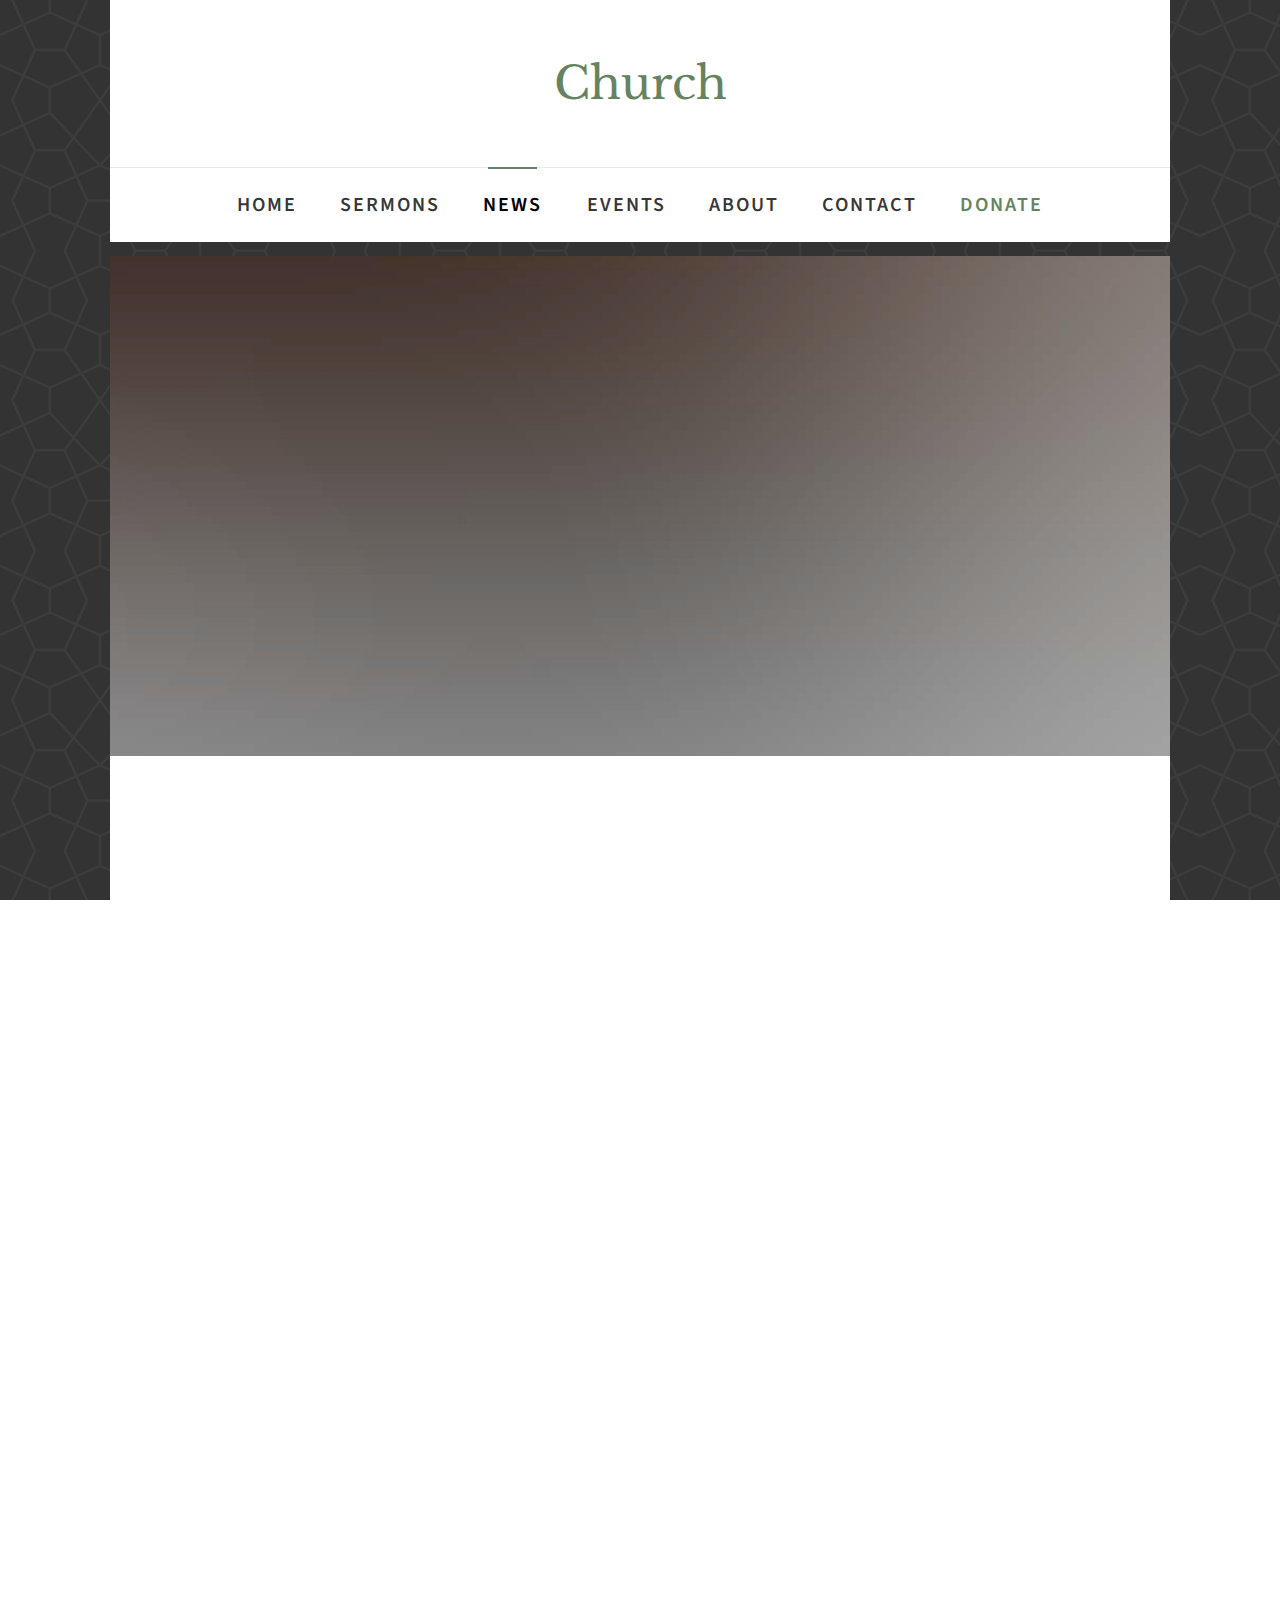
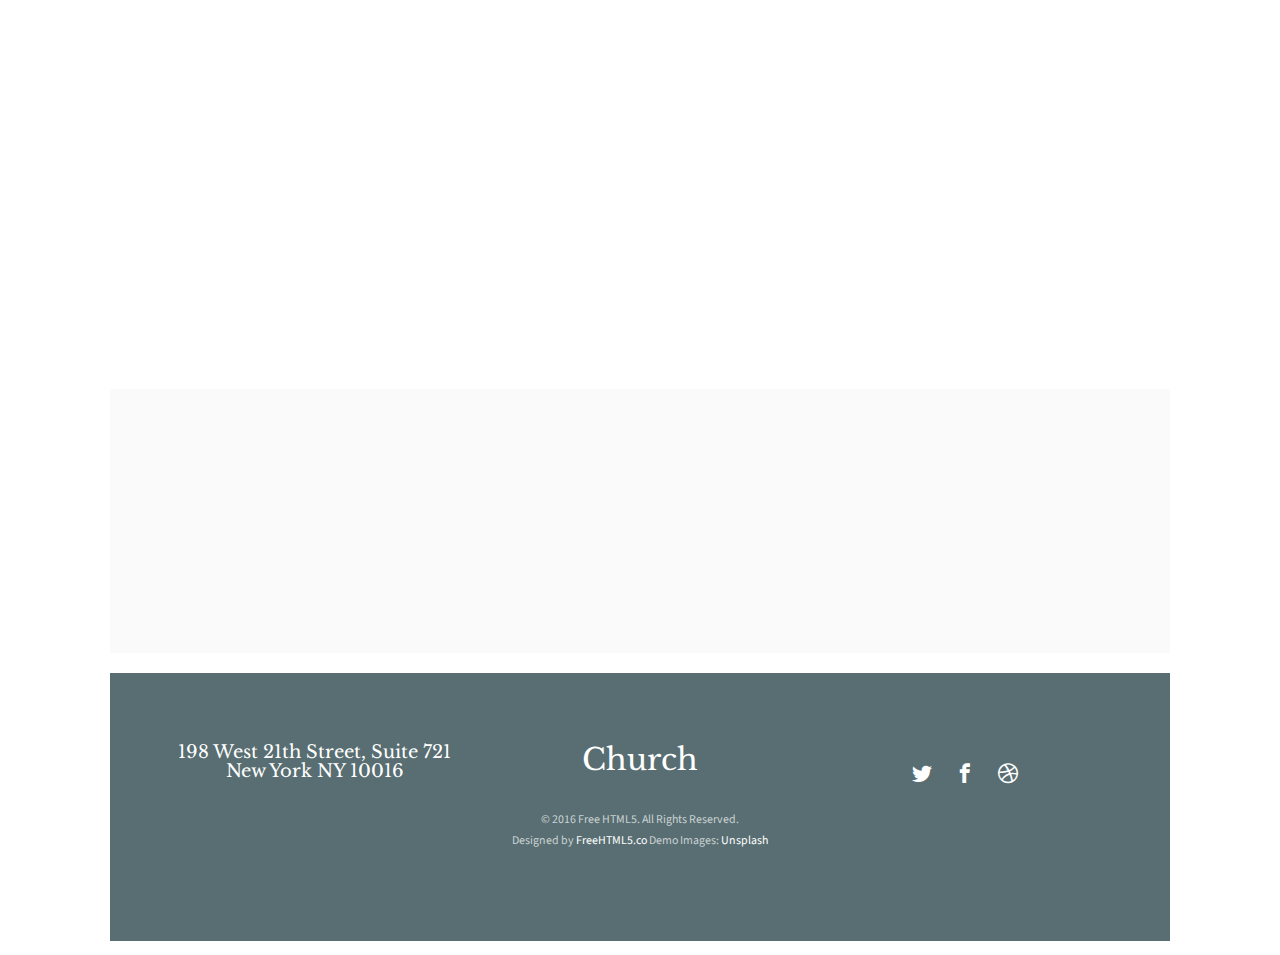
<file: news.html>
<!DOCTYPE HTML>
<html>
	<head>
	<meta charset="utf-8">
	<meta http-equiv="X-UA-Compatible" content="IE=edge">
	<title>Church &mdash; Free Website Template, Free HTML5 Template by freehtml5.co</title>
	<meta name="viewport" content="width=device-width, initial-scale=1">
	<meta name="description" content="Free HTML5 Website Template by freehtml5.co" />
	<meta name="keywords" content="free website templates, free html5, free template, free bootstrap, free website template, html5, css3, mobile first, responsive" />
	<meta name="author" content="freehtml5.co" />

	<!-- 
	//////////////////////////////////////////////////////

	FREE HTML5 TEMPLATE 
	DESIGNED & DEVELOPED by FreeHTML5.co
		
	Website: 		http://freehtml5.co/
	Email: 			info@freehtml5.co
	Twitter: 		http://twitter.com/fh5co
	Facebook: 		https://www.facebook.com/fh5co

	//////////////////////////////////////////////////////
	 -->

  	<!-- Facebook and Twitter integration -->
	<meta property="og:title" content=""/>
	<meta property="og:image" content=""/>
	<meta property="og:url" content=""/>
	<meta property="og:site_name" content=""/>
	<meta property="og:description" content=""/>
	<meta name="twitter:title" content="" />
	<meta name="twitter:image" content="" />
	<meta name="twitter:url" content="" />
	<meta name="twitter:card" content="" />

	<link href="https://fonts.googleapis.com/css?family=Source+Sans+Pro:400,600,700" rel="stylesheet">
	<link href="https://fonts.googleapis.com/css?family=Libre+Baskerville:400,400i,700" rel="stylesheet"
	>
	
	<!-- Animate.css -->
	<link rel="stylesheet" href="css/animate.css">
	<!-- Icomoon Icon Fonts-->
	<link rel="stylesheet" href="css/icomoon.css">
	<!-- Bootstrap  -->
	<link rel="stylesheet" href="css/bootstrap.css">

	<!-- Magnific Popup -->
	<link rel="stylesheet" href="css/magnific-popup.css">

	<!-- Flexslider  -->
	<link rel="stylesheet" href="css/flexslider.css">

	<!-- Owl Carousel  -->
	<link rel="stylesheet" href="css/owl.carousel.min.css">
	<link rel="stylesheet" href="css/owl.theme.default.min.css">

	<!-- Theme style  -->
	<link rel="stylesheet" href="css/style.css">

	<!-- Modernizr JS -->
	<script src="js/modernizr-2.6.2.min.js"></script>
	<!-- FOR IE9 below -->
	<!--[if lt IE 9]>
	<script src="js/respond.min.js"></script>
	<![endif]-->

	</head>
	<body>
		
	<div class="fh5co-loader"></div>
	
	<div id="page">
	<nav class="fh5co-nav" role="navigation">
		<div class="container-wrap">
			<div class="top-menu">
				<div class="row">
					<div class="col-md-12 col-offset-0 text-center">
						<div id="fh5co-logo"><a href="index.html">Church</a></div>
					</div>
					<div class="col-md-12 col-md-offset-0 text-center menu-1">
						<ul>
							<li><a href="index.html">Home</a></li>
							<li><a href="sermons.html">Sermons</a></li>
							<li class="has-dropdown active">
								<a href="news.html">News</a>
								<ul class="dropdown">
									<li><a href="#">Ministry</a></li>
									<li><a href="#">Medical Missionary</a></li>
									<li><a href="#">Country Living</a></li>
									<li><a href="#">Gospel Workers</a></li>
								</ul>
							</li>
							<li><a href="events.html">Events</a></li>
							<li><a href="about.html">About</a></li>
							<li><a href="contact.html">Contact</a></li>
							<li><a href="#" class="donate">Donate</a></li>
						</ul>
					</div>
				</div>
				
			</div>
		</div>
	</nav>
	<div class="container-wrap">
		<aside id="fh5co-hero">
			<div class="flexslider">
				<ul class="slides">
			   	<li style="background-image: url(images/img_bg_2.jpg);">
			   		<div class="overlay"></div>
			   		<div class="container-fluid">
			   			<div class="row">
				   			<div class="col-md-6 col-md-offset-3 text-center slider-text">
				   				<div class="slider-text-inner">
				   					<h1>News</h1>
										<h2>Free html5 templates Made by <a href="http://freehtml5.co/" target="_blank">freehtml5.co</a></h2>
				   				</div>
				   			</div>
				   		</div>
			   		</div>
			   	</li>
			  	</ul>
		  	</div>
		</aside>
		<div id="fh5co-news">
			<div class="row animate-box">
				<div class="col-md-6 col-md-offset-3 text-center fh5co-heading">
					<h2>Our News</h2>
					<p>Dignissimos asperiores vitae velit veniam totam fuga molestias accusamus alias autem provident. Odit ab aliquam dolor eius.</p>
				</div>
			</div>
			<div class="row">
				<div class="col-md-3 animate-box">
					<div class="news">
						<a href="#" class="img-holder"><img class="img-responsive" src="images/img-1.jpg" alt="Free HTML5 Website Template by freehtml5.co"></a>
						<div class="desc">
							<span class="date">March 30, 2017</span>
							<h3><a href="#">Live News</a></h3>
							<p>Dignissimos asperiores vitae velit veniam totam fuga molestias accusamus alias autem provident. Odit ab aliquam dolor eius.</p>
							<a href="#">Read More <i class="icon-arrow-right3"></i></a>
						</div>
					</div>
				</div>
				<div class="col-md-3 animate-box">
					<div class="news">
						<a href="#" class="img-holder"><img class="img-responsive" src="images/img-3.jpg" alt="Free HTML5 Website Template by freehtml5.co"></a>
						<div class="desc">
							<span class="date">March 30, 2017</span>
							<h3><a href="#">Biblical Counseling</a></h3>
							<p>Dignissimos asperiores vitae velit veniam totam fuga molestias accusamus alias autem provident. Odit ab aliquam dolor eius.</p>
							<a href="#">Read More <i class="icon-arrow-right3"></i></a>
						</div>
					</div>
				</div>
				<div class="col-md-3 animate-box">
					<div class="news">
						<a href="#" class="img-holder"><img class="img-responsive" src="images/img-4.jpg" alt="Free HTML5 Website Template by freehtml5.co"></a>
						<div class="desc">
							<span class="date">March 30, 2017</span>
							<h3><a href="#">Helping Children</a></h3>
							<p>Dignissimos asperiores vitae velit veniam totam fuga molestias accusamus alias autem provident. Odit ab aliquam dolor eius.</p>
							<a href="#">Read More <i class="icon-arrow-right3"></i></a>
						</div>
					</div>
				</div>
				<div class="col-md-3 animate-box">
					<div class="news">
						<a href="#" class="img-holder"><img class="img-responsive" src="images/img-2.jpg" alt="Free HTML5 Website Template by freehtml5.co"></a>
						<div class="desc">
							<span class="date">March 30, 2017</span>
							<h3><a href="#">Helping Children</a></h3>
							<p>Dignissimos asperiores vitae velit veniam totam fuga molestias accusamus alias autem provident. Odit ab aliquam dolor eius.</p>
							<a href="#">Read More <i class="icon-arrow-right3"></i></a>
						</div>
					</div>
				</div>
				<div class="col-md-3 animate-box">
					<div class="news">
						<a href="#" class="img-holder"><img class="img-responsive" src="images/img-1.jpg" alt="Free HTML5 Website Template by freehtml5.co"></a>
						<div class="desc">
							<span class="date">March 30, 2017</span>
							<h3><a href="#">Live News</a></h3>
							<p>Dignissimos asperiores vitae velit veniam totam fuga molestias accusamus alias autem provident. Odit ab aliquam dolor eius.</p>
							<a href="#">Read More <i class="icon-arrow-right3"></i></a>
						</div>
					</div>
				</div>
				<div class="col-md-3 animate-box">
					<div class="news">
						<a href="#" class="img-holder"><img class="img-responsive" src="images/img-3.jpg" alt="Free HTML5 Website Template by freehtml5.co"></a>
						<div class="desc">
							<span class="date">March 30, 2017</span>
							<h3><a href="#">Biblical Counseling</a></h3>
							<p>Dignissimos asperiores vitae velit veniam totam fuga molestias accusamus alias autem provident. Odit ab aliquam dolor eius.</p>
							<a href="#">Read More <i class="icon-arrow-right3"></i></a>
						</div>
					</div>
				</div>
				<div class="col-md-3 animate-box">
					<div class="news">
						<a href="#" class="img-holder"><img class="img-responsive" src="images/img-2.jpg" alt="Free HTML5 Website Template by freehtml5.co"></a>
						<div class="desc">
							<span class="date">March 30, 2017</span>
							<h3><a href="#">Helping Children</a></h3>
							<p>Dignissimos asperiores vitae velit veniam totam fuga molestias accusamus alias autem provident. Odit ab aliquam dolor eius.</p>
							<a href="#">Read More <i class="icon-arrow-right3"></i></a>
						</div>
					</div>
				</div>
				<div class="col-md-3 animate-box">
					<div class="news">
						<a href="#" class="img-holder"><img class="img-responsive" src="images/img-4.jpg" alt="Free HTML5 Website Template by freehtml5.co"></a>
						<div class="desc">
							<span class="date">March 30, 2017</span>
							<h3><a href="#">Helping Children</a></h3>
							<p>Dignissimos asperiores vitae velit veniam totam fuga molestias accusamus alias autem provident. Odit ab aliquam dolor eius.</p>
							<a href="#">Read More <i class="icon-arrow-right3"></i></a>
						</div>
					</div>
				</div>
			</div>
		</div>
		<div id="fh5co-counter" class="fh5co-counters fh5co-light-grey">
			<div class="row">
				<div class="col-md-6 col-md-offset-3 text-center animate-box">
					<p>We have a fun facts far far away, behind the word mountains, far from the countries Vokalia and Consonantia, there live the blind texts.</p>
					</div>
			</div>
			<div class="row animate-box">
				<div class="col-md-8 col-md-offset-2">
					<div class="row">
						<div class="col-md-3 col-sm-6 col-xs-6 text-center">
							<span class="fh5co-counter js-counter" data-from="0" data-to="9452" data-speed="5000" data-refresh-interval="50"></span>
							<span class="fh5co-counter-label">Members</span>
						</div>
						<div class="col-md-3 col-sm-6 col-xs-6 text-center">
							<span class="fh5co-counter js-counter" data-from="0" data-to="214" data-speed="5000" data-refresh-interval="50"></span>
							<span class="fh5co-counter-label">Ministries</span>
						</div>
						<div class="clearfix visible-sm-block visible-xs-block"></div>
						<div class="col-md-3 col-sm-6 col-xs-6 text-center">
							<span class="fh5co-counter js-counter" data-from="0" data-to="433" data-speed="5000" data-refresh-interval="50"></span>
							<span class="fh5co-counter-label">Classes</span>
						</div>
						<div class="col-md-3 col-sm-6 col-xs-6 text-center">
							<span class="fh5co-counter js-counter" data-from="0" data-to="512" data-speed="5000" data-refresh-interval="50"></span>
							<span class="fh5co-counter-label">Activities</span>
						</div>
					</div>
				</div>
			</div>
		</div>
	</div><!-- END container-wrap -->

	<div class="container-wrap">
		<footer id="fh5co-footer" role="contentinfo">
			<div class="col-md-4 text-center">
				<h3>198 West 21th Street, Suite 721 New York NY 10016</h3>
			</div>
			<div class="col-md-4 text-center">
				<h2><a href="#">Church</a></h2>
			</div>
			<div class="col-md-4 text-center">
				<p>
					<ul class="fh5co-social-icons">
						<li><a href="#"><i class="icon-twitter2"></i></a></li>
						<li><a href="#"><i class="icon-facebook2"></i></a></li>
						<li><a href="#"><i class="icon-dribbble2"></i></a></li>
					</ul>
				</p>
			</div>
			<div class="row copyright">
				<div class="col-md-12 text-center">
					<p>
						<small class="block">&copy; 2016 Free HTML5. All Rights Reserved.</small> 
						<small class="block">Designed by <a href="http://freehtml5.co/" target="_blank">FreeHTML5.co</a> Demo Images: <a href="http://unsplash.co/" target="_blank">Unsplash</a></small>
					</p>
				</div>
			</div>
		</footer>
	</div><!-- END container-wrap -->
	</div>

	<div class="gototop js-top">
		<a href="#" class="js-gotop"><i class="icon-arrow-up2"></i></a>
	</div>
	
	<!-- jQuery -->
	<script src="js/jquery.min.js"></script>
	<!-- jQuery Easing -->
	<script src="js/jquery.easing.1.3.js"></script>
	<!-- Bootstrap -->
	<script src="js/bootstrap.min.js"></script>
	<!-- Waypoints -->
	<script src="js/jquery.waypoints.min.js"></script>
	<!-- Flexslider -->
	<script src="js/jquery.flexslider-min.js"></script>
	<!-- Carousel -->
	<script src="js/owl.carousel.min.js"></script>
	<!-- Magnific Popup -->
	<script src="js/jquery.magnific-popup.min.js"></script>
	<script src="js/magnific-popup-options.js"></script>
	<!-- Counters -->
	<script src="js/jquery.countTo.js"></script>
	<!-- Main -->
	<script src="js/main.js"></script>

	</body>
</html>
</file>
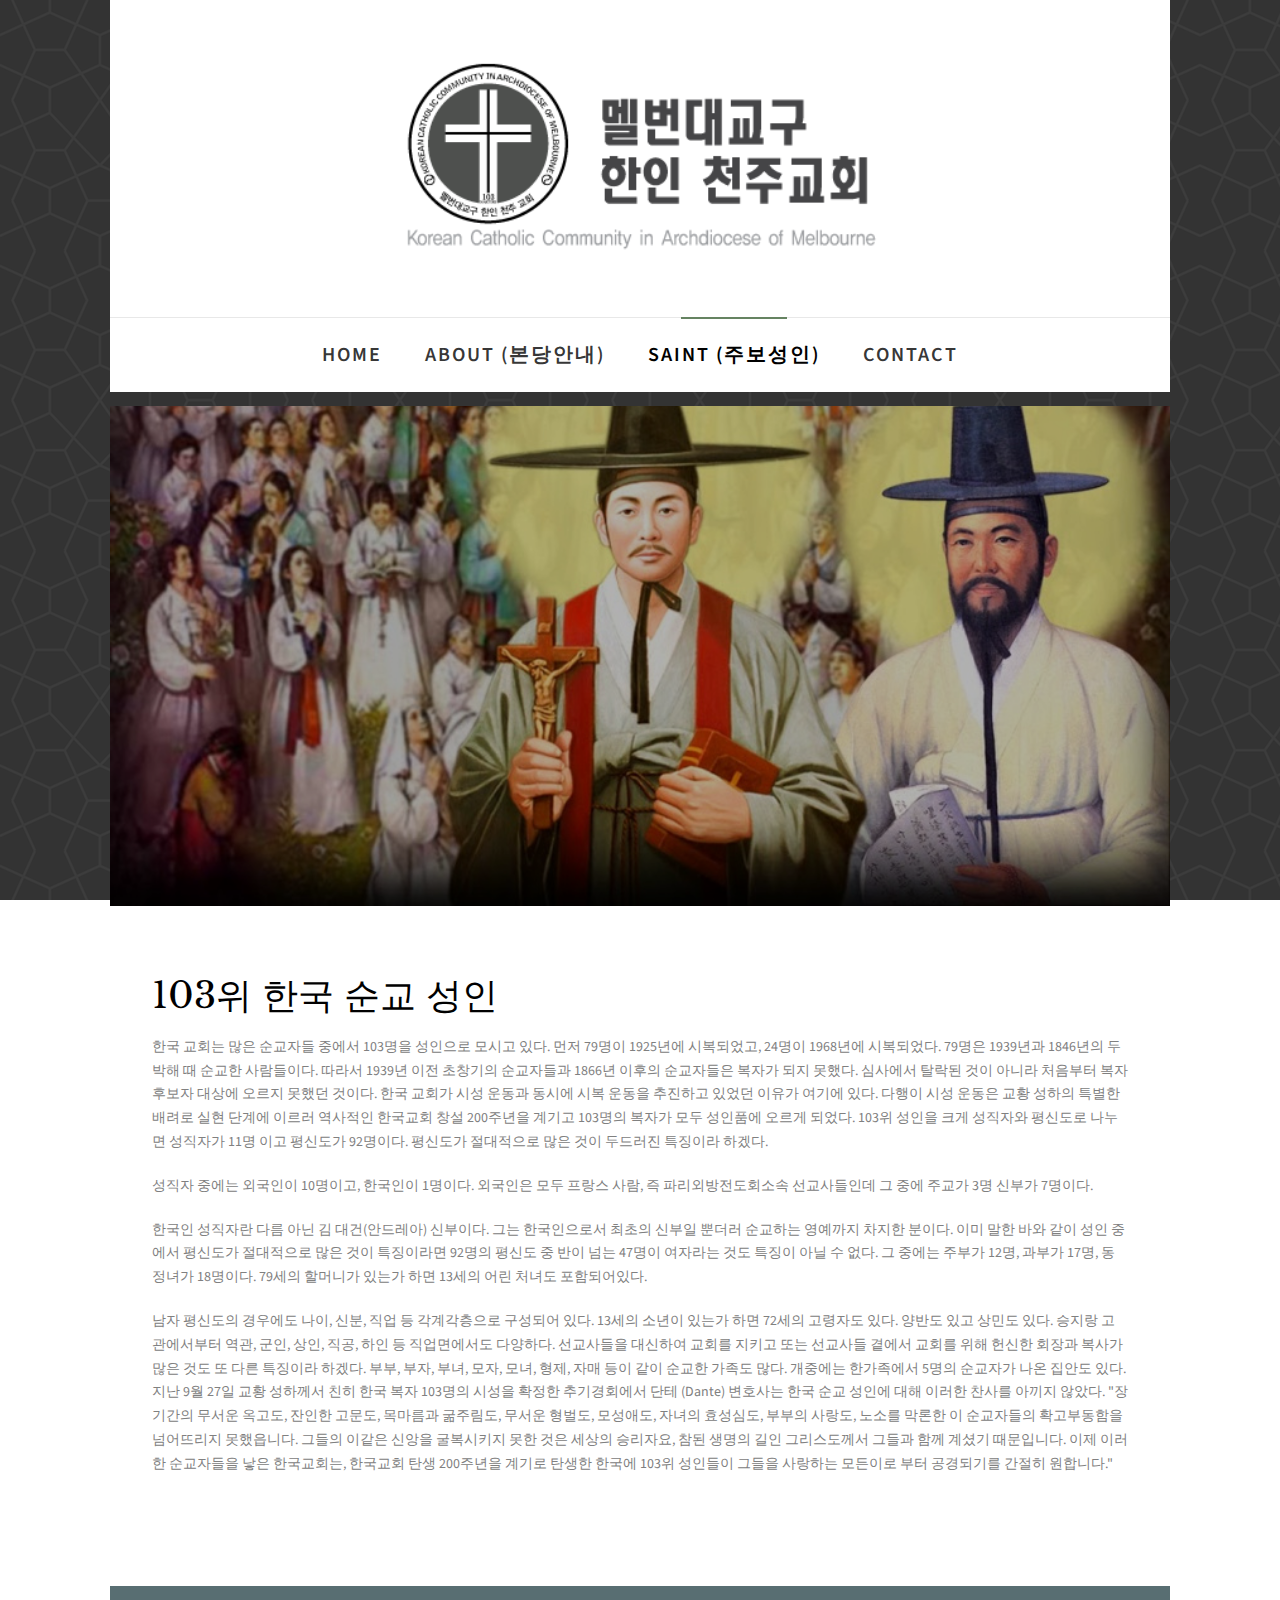
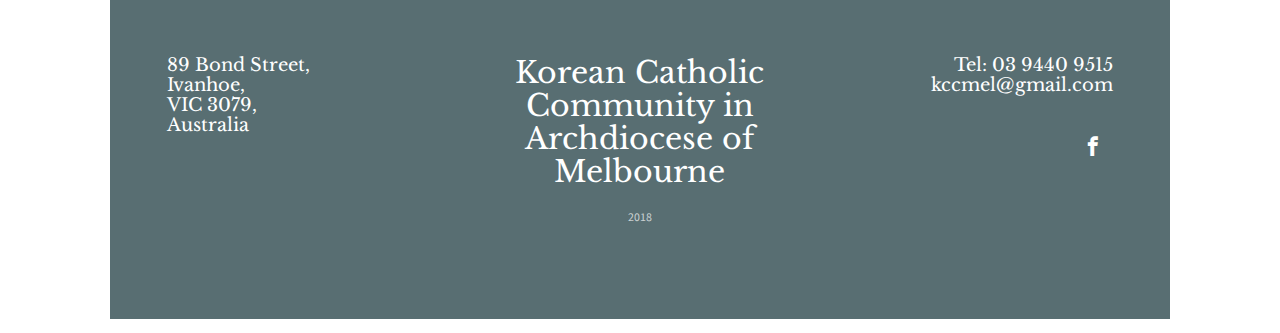
<file: saints.html>
<!DOCTYPE HTML>
<html>

<head>
    <meta charset="utf-8">
    <meta http-equiv="X-UA-Compatible" content="IE=edge">
    <title>†† 멜번 대교구 한인 천주교회 Korean Catholic Community in Archdiocese of Melbourne††</title>
    <meta name="viewport" content="width=device-width, initial-scale=1">
    <meta name="description" content="멜번 대교구 한인 천주교회 Korean Catholic Community in Archdiocese of Melbourne" />
    <meta name="keywords" content="korean, catholic, melbourne, korean catholic church melbourne" />
    <meta name="author" content="Korean Catholic Church Melbourne" />

    <!-- Facebook and Twitter integration -->
    <meta property="og:title" content="" />
    <meta property="og:image" content="" />
    <meta property="og:url" content="" />
    <meta property="og:site_name" content="" />
    <meta property="og:description" content="" />
    <meta name="twitter:title" content="" />
    <meta name="twitter:image" content="" />
    <meta name="twitter:url" content="" />
    <meta name="twitter:card" content="" />

    <link href="https://fonts.googleapis.com/css?family=Source+Sans+Pro:400,600,700" rel="stylesheet">
    <link href="https://fonts.googleapis.com/css?family=Libre+Baskerville:400,400i,700" rel="stylesheet">

    <!-- Animate.css -->
    <link rel="stylesheet" href="css/animate.css">
    <!-- Icomoon Icon Fonts-->
    <link rel="stylesheet" href="css/icomoon.css">
    <!-- Bootstrap  -->
    <link rel="stylesheet" href="css/bootstrap.css">

    <!-- Magnific Popup -->
    <link rel="stylesheet" href="css/magnific-popup.css">

    <!-- Flexslider  -->
    <link rel="stylesheet" href="css/flexslider.css">

    <!-- Owl Carousel  -->
    <link rel="stylesheet" href="css/owl.carousel.min.css">
    <link rel="stylesheet" href="css/owl.theme.default.min.css">

    <!-- Theme style  -->
    <link rel="stylesheet" href="css/style.css">

    <!-- Modernizr JS -->
    <script src="js/modernizr-2.6.2.min.js"></script>
    <!-- FOR IE9 below -->
    <!--[if lt IE 9]>
  <script src="js/respond.min.js"></script>
  <![endif]-->

</head>

<body>

    <div class="fh5co-loader"></div>

    <div id="page">
        <nav class="fh5co-nav" role="navigation">
            <div class="container-wrap">
                <div class="top-menu">
                    <div class="row">
                        <div class="col-md-12 col-offset-0 text-center">
                            <div id="fh5co-logo">
                                <a href="index.html"><img src="images/logo.gif" width="50%"></a>
                            </div>
                            <!--<div id="fh5co-logo"><a href="index.html">멜번 대교구 한인 천주교회 <br>Korean Catholic Community in Archdiocese of-->
                            <!--Melbourne</a></div>-->
                        </div>
                        <div class="col-md-12 col-md-offset-0 text-center menu-1">
                            <ul>
                                <li><a href="index.html">Home</a></li>
                                <li><a href="about.html">About (본당안내)</a></li>
                                <li class="active"><a href="saints.html">Saint (주보성인)</a></li>
                                <!--<li class="has-dropdown">-->
                                <!--<a>함께한 하는 삶</a>-->
                                <!--<ul class="dropdown">-->
                                <!--<li><a href="#">주보</a></li>-->
                                <!--<li><a href="#">나누는 이야기</a></li>-->
                                <!--<li><a href="#">본당 앨범</a></li>-->
                                <!--<li><a href="#">공지 사항</a></li>-->
                                <!--</ul>-->
                                <!--</li>-->
                                <li><a href="contact.html">Contact</a></li>
                            </ul>
                        </div>
                    </div>

                </div>
            </div>
        </nav>

        <div class="container-wrap">
            <aside id="fh5co-hero">
                <div class="flexslider">
                    <ul class="slides">
                        <li style="background-image: url(images/103_saints.jpg);">
                            <div class="overlay"></div>
                            <div class="container-fluid">
                                <div class="row">
                                    <div class="col-md-6 col-md-offset-3 text-center">
                                        <div class="slider-text">
                                            <div class="slider-text-inner" style="">
                                            </div>
                                        </div>
                                    </div>
                                </div>
                            </div>
                        </li>
                    </ul>
                </div>
            </aside>

            <div id="fh5co-sermon">
                <h1>103위 한국 순교 성인</h1>

                <p>한국 교회는 많은 순교자들 중에서 103명을 성인으로 모시고 있다. 먼저 79명이 1925년에 시복되었고, 24명이 1968년에 시복되었다. 79명은 1939년과 1846년의 두 박해 때 순교한 사람들이다. 따라서 1939년 이전 초창기의 순교자들과 1866년 이후의 순교자들은 복자가 되지 못했다. 심사에서 탈락된 것이 아니라 처음부터 복자 후보자 대상에 오르지 못했던 것이다. 한국 교회가 시성 운동과 동시에 시복 운동을
                    추진하고 있었던 이유가 여기에 있다. 다행이 시성 운동은 교황 성하의 특별한 배려로 실현 단계에 이르러 역사적인 한국교회 창설 200주년을 계기고 103명의 복자가 모두 성인품에 오르게 되었다. 103위 성인을 크게 성직자와 평신도로 나누면 성직자가 11명 이고 평신도가 92명이다. 평신도가 절대적으로 많은 것이 두드러진 특징이라 하겠다.</p>
                <p>성직자 중에는 외국인이 10명이고, 한국인이 1명이다. 외국인은 모두 프랑스 사람, 즉 파리외방전도회소속 선교사들인데 그 중에 주교가 3명 신부가 7명이다.</p>
                <p>
                    한국인 성직자란 다름 아닌 김 대건(안드레아) 신부이다. 그는 한국인으로서 최초의 신부일 뿐더러 순교하는 영예까지 차지한 분이다. 이미 말한 바와 같이 성인 중에서 평신도가 절대적으로 많은 것이 특징이라면 92명의 평신도 중 반이 넘는 47명이 여자라는 것도 특징이 아닐 수 없다. 그 중에는 주부가 12명, 과부가 17명, 동정녀가 18명이다. 79세의 할머니가 있는가 하면 13세의 어린 처녀도 포함되어있다.
                </p>

                <p>
                    남자 평신도의 경우에도 나이, 신분, 직업 등 각계각층으로 구성되어 있다. 13세의 소년이 있는가 하면 72세의 고령자도 있다. 양반도 있고 상민도 있다. 승지랑 고관에서부터 역관, 군인, 상인, 직공, 하인 등 직업면에서도 다양하다. 선교사들을 대신하여 교회를 지키고 또는 선교사들 곁에서 교회를 위해 헌신한 회장과 복사가 많은 것도 또 다른 특징이라 하겠다. 부부, 부자, 부녀, 모자, 모녀, 형제, 자매 등이 같이 순교한 가족도 많다. 개중에는
                    한가족에서 5명의 순교자가 나온 집안도 있다. 지난 9월 27일 교황 성하께서 친히 한국 복자 103명의 시성을 확정한 추기경회에서 단테 (Dante) 변호사는 한국 순교 성인에 대해 이러한 찬사를 아끼지 않았다. "장기간의 무서운 옥고도, 잔인한 고문도, 목마름과 굶주림도, 무서운 형벌도, 모성애도, 자녀의 효성심도, 부부의 사랑도, 노소를 막론한 이 순교자들의 확고부동함을 넘어뜨리지 못했읍니다. 그들의 이같은
                    신앙을 굴복시키지 못한 것은 세상의 승리자요, 참된 생명의 길인 그리스도께서 그들과 함께 계셨기 때문입니다. 이제 이러한 순교자들을 낳은 한국교회는, 한국교회 탄생 200주년을 계기로 탄생한 한국에 103위 성인들이 그들을 사랑하는 모든이로 부터 공경되기를 간절히 원합니다."</p>
            </div>

        </div>
        <!-- END container-wrap -->

        <div class="container-wrap">
            <footer id="fh5co-footer" role="contentinfo">
                <div class="col-md-4 text-left">
                    <h3>89 Bond Street, <br> Ivanhoe, <br> VIC 3079, <br> Australia
                    </h3>
                </div>
                <div class="col-md-4 text-center">
                    <h2><a href="#">Korean Catholic Community in Archdiocese of Melbourne</a></h2>
                </div>
                <div class="col-md-4 text-right">
                    <h3>
                        Tel: 03 9440 9515 <br>
                        <a href="mailto:kccmel@gmail.com" target="_blank">kccmel@gmail.com</a>
                    </h3>
                </div>
                <div class="col-md-4 text-right">
                    <p>
                        <ul class="fh5co-social-icons">
                            <!-- <li><a href="#"><i class="icon-twitter2"></i></a></li> -->
                            <li><a href="https://www.facebook.com/koreancatholicchurch" target="_blank"><i
            class="icon-facebook2"></i></a></li>
                            <!--<li><a href="#"><i class="icon-dribbble2"></i></a></li>-->
                        </ul>
                    </p>
                </div>
                <div class="row copyright">
                    <div class="col-md-12 text-center">
                        <p>
                            <small class="block">2018</small>
                        </p>
                    </div>
                </div>
            </footer>
        </div>
        <!-- END container-wrap -->
    </div>

    <div class="gototop js-top">
        <a href="#" class="js-gotop"><i class="icon-arrow-up2"></i></a>
    </div>

    <!-- jQuery -->
    <script src="js/jquery.min.js"></script>
    <!-- jQuery Easing -->
    <script src="js/jquery.easing.1.3.js"></script>
    <!-- Bootstrap -->
    <script src="js/bootstrap.min.js"></script>
    <!-- Waypoints -->
    <script src="js/jquery.waypoints.min.js"></script>
    <!-- Flexslider -->
    <script src="js/jquery.flexslider-min.js"></script>
    <!-- Carousel -->
    <script src="js/owl.carousel.min.js"></script>
    <!-- Magnific Popup -->
    <script src="js/jquery.magnific-popup.min.js"></script>
    <script src="js/magnific-popup-options.js"></script>
    <!-- Counters -->
    <script src="js/jquery.countTo.js"></script>
    <!-- Main -->
    <script src="js/main.js"></script>

</body>

</html>
</file>
<file: css/icomoon.css>
@font-face {
  font-family: 'icomoon';
  src:  url('fonts/icomoon.eot?5j2n32');
  src:  url('fonts/icomoon.eot?5j2n32#iefix') format('embedded-opentype'),
    url('fonts/icomoon.ttf?5j2n32') format('truetype'),
    url('fonts/icomoon.woff?5j2n32') format('woff'),
    url('fonts/icomoon.svg?5j2n32#icomoon') format('svg');
  font-weight: normal;
  font-style: normal;
}

[class^="icon-"], [class*=" icon-"] {
  /* use !important to prevent issues with browser extensions that change fonts */
  font-family: 'icomoon' !important;
  speak: none;
  font-style: normal;
  font-weight: normal;
  font-variant: normal;
  text-transform: none;
  line-height: 1;

  /* Better Font Rendering =========== */
  -webkit-font-smoothing: antialiased;
  -moz-osx-font-smoothing: grayscale;
}

.icon-eye2:before {
  content: "\e064";
}
.icon-paper-clip:before {
  content: "\e065";
}
.icon-mail5:before {
  content: "\e066";
}
.icon-toggle:before {
  content: "\e067";
}
.icon-layout:before {
  content: "\e068";
}
.icon-link2:before {
  content: "\e069";
}
.icon-bell2:before {
  content: "\e06a";
}
.icon-lock3:before {
  content: "\e06b";
}
.icon-unlock:before {
  content: "\e06c";
}
.icon-ribbon2:before {
  content: "\e06d";
}
.icon-image2:before {
  content: "\e06e";
}
.icon-signal:before {
  content: "\e06f";
}
.icon-target3:before {
  content: "\e070";
}
.icon-clipboard3:before {
  content: "\e071";
}
.icon-clock3:before {
  content: "\e072";
}
.icon-watch:before {
  content: "\e073";
}
.icon-air-play:before {
  content: "\e074";
}
.icon-camera3:before {
  content: "\e075";
}
.icon-video2:before {
  content: "\e076";
}
.icon-disc:before {
  content: "\e077";
}
.icon-printer3:before {
  content: "\e078";
}
.icon-monitor:before {
  content: "\e079";
}
.icon-server:before {
  content: "\e07a";
}
.icon-cog2:before {
  content: "\e07b";
}
.icon-heart3:before {
  content: "\e07c";
}
.icon-paragraph:before {
  content: "\e07d";
}
.icon-align-justify:before {
  content: "\e07e";
}
.icon-align-left:before {
  content: "\e07f";
}
.icon-align-center:before {
  content: "\e080";
}
.icon-align-right:before {
  content: "\e081";
}
.icon-book2:before {
  content: "\e082";
}
.icon-layers2:before {
  content: "\e083";
}
.icon-stack2:before {
  content: "\e084";
}
.icon-stack-2:before {
  content: "\e085";
}
.icon-paper:before {
  content: "\e086";
}
.icon-paper-stack:before {
  content: "\e087";
}
.icon-search3:before {
  content: "\e088";
}
.icon-zoom-in2:before {
  content: "\e089";
}
.icon-zoom-out2:before {
  content: "\e08a";
}
.icon-reply2:before {
  content: "\e08b";
}
.icon-circle-plus:before {
  content: "\e08c";
}
.icon-circle-minus:before {
  content: "\e08d";
}
.icon-circle-check:before {
  content: "\e08e";
}
.icon-circle-cross:before {
  content: "\e08f";
}
.icon-square-plus:before {
  content: "\e090";
}
.icon-square-minus:before {
  content: "\e091";
}
.icon-square-check:before {
  content: "\e092";
}
.icon-square-cross:before {
  content: "\e093";
}
.icon-microphone:before {
  content: "\e094";
}
.icon-record:before {
  content: "\e095";
}
.icon-skip-back:before {
  content: "\e096";
}
.icon-rewind:before {
  content: "\e097";
}
.icon-play4:before {
  content: "\e098";
}
.icon-pause3:before {
  content: "\e099";
}
.icon-stop3:before {
  content: "\e09a";
}
.icon-fast-forward:before {
  content: "\e09b";
}
.icon-skip-forward:before {
  content: "\e09c";
}
.icon-shuffle2:before {
  content: "\e09d";
}
.icon-repeat:before {
  content: "\e09e";
}
.icon-folder2:before {
  content: "\e09f";
}
.icon-umbrella:before {
  content: "\e0a0";
}
.icon-moon:before {
  content: "\e0a1";
}
.icon-thermometer:before {
  content: "\e0a2";
}
.icon-drop:before {
  content: "\e0a3";
}
.icon-sun2:before {
  content: "\e0a4";
}
.icon-cloud3:before {
  content: "\e0a5";
}
.icon-cloud-upload2:before {
  content: "\e0a6";
}
.icon-cloud-download2:before {
  content: "\e0a7";
}
.icon-upload4:before {
  content: "\e0a8";
}
.icon-download4:before {
  content: "\e0a9";
}
.icon-location3:before {
  content: "\e0aa";
}
.icon-location-2:before {
  content: "\e0ab";
}
.icon-map3:before {
  content: "\e0ac";
}
.icon-battery:before {
  content: "\e0ad";
}
.icon-head:before {
  content: "\e0ae";
}
.icon-briefcase3:before {
  content: "\e0af";
}
.icon-speech-bubble:before {
  content: "\e0b0";
}
.icon-anchor2:before {
  content: "\e0b1";
}
.icon-globe2:before {
  content: "\e0b2";
}
.icon-box:before {
  content: "\e0b3";
}
.icon-reload:before {
  content: "\e0b4";
}
.icon-share3:before {
  content: "\e0b5";
}
.icon-marquee:before {
  content: "\e0b6";
}
.icon-marquee-plus:before {
  content: "\e0b7";
}
.icon-marquee-minus:before {
  content: "\e0b8";
}
.icon-tag:before {
  content: "\e0b9";
}
.icon-power2:before {
  content: "\e0ba";
}
.icon-command2:before {
  content: "\e0bb";
}
.icon-alt:before {
  content: "\e0bc";
}
.icon-esc:before {
  content: "\e0bd";
}
.icon-bar-graph:before {
  content: "\e0be";
}
.icon-bar-graph-2:before {
  content: "\e0bf";
}
.icon-pie-graph:before {
  content: "\e0c0";
}
.icon-star:before {
  content: "\e0c1";
}
.icon-arrow-left3:before {
  content: "\e0c2";
}
.icon-arrow-right3:before {
  content: "\e0c3";
}
.icon-arrow-up3:before {
  content: "\e0c4";
}
.icon-arrow-down3:before {
  content: "\e0c5";
}
.icon-volume:before {
  content: "\e0c6";
}
.icon-mute:before {
  content: "\e0c7";
}
.icon-content-right:before {
  content: "\e100";
}
.icon-content-left:before {
  content: "\e101";
}
.icon-grid2:before {
  content: "\e102";
}
.icon-grid-2:before {
  content: "\e103";
}
.icon-columns:before {
  content: "\e104";
}
.icon-loader:before {
  content: "\e105";
}
.icon-bag:before {
  content: "\e106";
}
.icon-ban:before {
  content: "\e107";
}
.icon-flag3:before {
  content: "\e108";
}
.icon-trash:before {
  content: "\e109";
}
.icon-expand2:before {
  content: "\e110";
}
.icon-contract:before {
  content: "\e111";
}
.icon-maximize:before {
  content: "\e112";
}
.icon-minimize:before {
  content: "\e113";
}
.icon-plus2:before {
  content: "\e114";
}
.icon-minus2:before {
  content: "\e115";
}
.icon-check:before {
  content: "\e116";
}
.icon-cross2:before {
  content: "\e117";
}
.icon-move:before {
  content: "\e118";
}
.icon-delete:before {
  content: "\e119";
}
.icon-menu5:before {
  content: "\e120";
}
.icon-archive:before {
  content: "\e121";
}
.icon-inbox:before {
  content: "\e122";
}
.icon-outbox:before {
  content: "\e123";
}
.icon-file:before {
  content: "\e124";
}
.icon-file-add:before {
  content: "\e125";
}
.icon-file-subtract:before {
  content: "\e126";
}
.icon-help:before {
  content: "\e127";
}
.icon-open:before {
  content: "\e128";
}
.icon-ellipsis:before {
  content: "\e129";
}
.icon-heart4:before {
  content: "\e900";
}
.icon-cloud4:before {
  content: "\e901";
}
.icon-star2:before {
  content: "\e902";
}
.icon-tv2:before {
  content: "\e903";
}
.icon-sound:before {
  content: "\e904";
}
.icon-video3:before {
  content: "\e905";
}
.icon-trash2:before {
  content: "\e906";
}
.icon-user2:before {
  content: "\e907";
}
.icon-key3:before {
  content: "\e908";
}
.icon-search4:before {
  content: "\e909";
}
.icon-settings:before {
  content: "\e90a";
}
.icon-camera4:before {
  content: "\e90b";
}
.icon-tag2:before {
  content: "\e90c";
}
.icon-lock4:before {
  content: "\e90d";
}
.icon-bulb:before {
  content: "\e90e";
}
.icon-pen2:before {
  content: "\e90f";
}
.icon-diamond:before {
  content: "\e910";
}
.icon-display2:before {
  content: "\e911";
}
.icon-location4:before {
  content: "\e912";
}
.icon-eye3:before {
  content: "\e913";
}
.icon-bubble3:before {
  content: "\e914";
}
.icon-stack3:before {
  content: "\e915";
}
.icon-cup:before {
  content: "\e916";
}
.icon-phone3:before {
  content: "\e917";
}
.icon-news:before {
  content: "\e918";
}
.icon-mail6:before {
  content: "\e919";
}
.icon-like:before {
  content: "\e91a";
}
.icon-photo:before {
  content: "\e91b";
}
.icon-note:before {
  content: "\e91c";
}
.icon-clock4:before {
  content: "\e91d";
}
.icon-paperplane:before {
  content: "\e91e";
}
.icon-params:before {
  content: "\e91f";
}
.icon-banknote:before {
  content: "\e920";
}
.icon-data:before {
  content: "\e921";
}
.icon-music2:before {
  content: "\e922";
}
.icon-megaphone2:before {
  content: "\e923";
}
.icon-study:before {
  content: "\e924";
}
.icon-lab2:before {
  content: "\e925";
}
.icon-food:before {
  content: "\e926";
}
.icon-t-shirt:before {
  content: "\e927";
}
.icon-fire2:before {
  content: "\e928";
}
.icon-clip:before {
  content: "\e929";
}
.icon-shop:before {
  content: "\e92a";
}
.icon-calendar3:before {
  content: "\e92b";
}
.icon-wallet2:before {
  content: "\e92c";
}
.icon-vynil:before {
  content: "\e92d";
}
.icon-truck2:before {
  content: "\e92e";
}
.icon-world:before {
  content: "\e92f";
}
.icon-mobile:before {
  content: "\e000";
}
.icon-laptop:before {
  content: "\e001";
}
.icon-desktop:before {
  content: "\e002";
}
.icon-tablet:before {
  content: "\e003";
}
.icon-phone:before {
  content: "\e004";
}
.icon-document:before {
  content: "\e005";
}
.icon-documents:before {
  content: "\e006";
}
.icon-search:before {
  content: "\e007";
}
.icon-clipboard:before {
  content: "\e008";
}
.icon-newspaper:before {
  content: "\e009";
}
.icon-notebook:before {
  content: "\e00a";
}
.icon-book-open:before {
  content: "\e00b";
}
.icon-browser:before {
  content: "\e00c";
}
.icon-calendar:before {
  content: "\e00d";
}
.icon-presentation:before {
  content: "\e00e";
}
.icon-picture:before {
  content: "\e00f";
}
.icon-pictures:before {
  content: "\e010";
}
.icon-video:before {
  content: "\e011";
}
.icon-camera:before {
  content: "\e012";
}
.icon-printer:before {
  content: "\e013";
}
.icon-toolbox:before {
  content: "\e014";
}
.icon-briefcase:before {
  content: "\e015";
}
.icon-wallet:before {
  content: "\e016";
}
.icon-gift:before {
  content: "\e017";
}
.icon-bargraph:before {
  content: "\e018";
}
.icon-grid:before {
  content: "\e019";
}
.icon-expand:before {
  content: "\e01a";
}
.icon-focus:before {
  content: "\e01b";
}
.icon-edit:before {
  content: "\e01c";
}
.icon-adjustments:before {
  content: "\e01d";
}
.icon-ribbon:before {
  content: "\e01e";
}
.icon-hourglass:before {
  content: "\e01f";
}
.icon-lock:before {
  content: "\e020";
}
.icon-megaphone:before {
  content: "\e021";
}
.icon-shield:before {
  content: "\e022";
}
.icon-trophy:before {
  content: "\e023";
}
.icon-flag:before {
  content: "\e024";
}
.icon-map:before {
  content: "\e025";
}
.icon-puzzle:before {
  content: "\e026";
}
.icon-basket:before {
  content: "\e027";
}
.icon-envelope:before {
  content: "\e028";
}
.icon-streetsign:before {
  content: "\e029";
}
.icon-telescope:before {
  content: "\e02a";
}
.icon-gears:before {
  content: "\e02b";
}
.icon-key:before {
  content: "\e02c";
}
.icon-paperclip:before {
  content: "\e02d";
}
.icon-attachment:before {
  content: "\e02e";
}
.icon-pricetags:before {
  content: "\e02f";
}
.icon-lightbulb:before {
  content: "\e030";
}
.icon-layers:before {
  content: "\e031";
}
.icon-pencil:before {
  content: "\e032";
}
.icon-tools:before {
  content: "\e033";
}
.icon-tools-2:before {
  content: "\e034";
}
.icon-scissors:before {
  content: "\e035";
}
.icon-paintbrush:before {
  content: "\e036";
}
.icon-magnifying-glass:before {
  content: "\e037";
}
.icon-circle-compass:before {
  content: "\e038";
}
.icon-linegraph:before {
  content: "\e039";
}
.icon-mic:before {
  content: "\e03a";
}
.icon-strategy:before {
  content: "\e03b";
}
.icon-beaker:before {
  content: "\e03c";
}
.icon-caution:before {
  content: "\e03d";
}
.icon-recycle:before {
  content: "\e03e";
}
.icon-anchor:before {
  content: "\e03f";
}
.icon-profile-male:before {
  content: "\e040";
}
.icon-profile-female:before {
  content: "\e041";
}
.icon-bike:before {
  content: "\e042";
}
.icon-wine:before {
  content: "\e043";
}
.icon-hotairballoon:before {
  content: "\e044";
}
.icon-globe:before {
  content: "\e045";
}
.icon-genius:before {
  content: "\e046";
}
.icon-map-pin:before {
  content: "\e047";
}
.icon-dial:before {
  content: "\e048";
}
.icon-chat:before {
  content: "\e049";
}
.icon-heart:before {
  content: "\e04a";
}
.icon-cloud:before {
  content: "\e04b";
}
.icon-upload:before {
  content: "\e04c";
}
.icon-download:before {
  content: "\e04d";
}
.icon-target:before {
  content: "\e04e";
}
.icon-hazardous:before {
  content: "\e04f";
}
.icon-piechart:before {
  content: "\e050";
}
.icon-speedometer:before {
  content: "\e051";
}
.icon-global:before {
  content: "\e052";
}
.icon-compass:before {
  content: "\e053";
}
.icon-lifesaver:before {
  content: "\e054";
}
.icon-clock:before {
  content: "\e055";
}
.icon-aperture:before {
  content: "\e056";
}
.icon-quote:before {
  content: "\e057";
}
.icon-scope:before {
  content: "\e058";
}
.icon-alarmclock:before {
  content: "\e059";
}
.icon-refresh:before {
  content: "\e05a";
}
.icon-happy:before {
  content: "\e05b";
}
.icon-sad:before {
  content: "\e05c";
}
.icon-facebook:before {
  content: "\e05d";
}
.icon-twitter:before {
  content: "\e05e";
}
.icon-googleplus:before {
  content: "\e05f";
}
.icon-rss:before {
  content: "\e060";
}
.icon-tumblr:before {
  content: "\e061";
}
.icon-linkedin:before {
  content: "\e062";
}
.icon-dribbble:before {
  content: "\e063";
}
.icon-home:before {
  content: "\e930";
}
.icon-home2:before {
  content: "\e931";
}
.icon-home3:before {
  content: "\e932";
}
.icon-office:before {
  content: "\e933";
}
.icon-newspaper2:before {
  content: "\e934";
}
.icon-pencil2:before {
  content: "\e935";
}
.icon-pencil22:before {
  content: "\e936";
}
.icon-quill:before {
  content: "\e937";
}
.icon-pen:before {
  content: "\e938";
}
.icon-blog:before {
  content: "\e939";
}
.icon-eyedropper:before {
  content: "\e93a";
}
.icon-droplet:before {
  content: "\e93b";
}
.icon-paint-format:before {
  content: "\e93c";
}
.icon-image:before {
  content: "\e93d";
}
.icon-images:before {
  content: "\e93e";
}
.icon-camera2:before {
  content: "\e93f";
}
.icon-headphones:before {
  content: "\e940";
}
.icon-music:before {
  content: "\e941";
}
.icon-play:before {
  content: "\e942";
}
.icon-film:before {
  content: "\e943";
}
.icon-video-camera:before {
  content: "\e944";
}
.icon-dice:before {
  content: "\e945";
}
.icon-pacman:before {
  content: "\e946";
}
.icon-spades:before {
  content: "\e947";
}
.icon-clubs:before {
  content: "\e948";
}
.icon-diamonds:before {
  content: "\e949";
}
.icon-bullhorn:before {
  content: "\e94a";
}
.icon-connection:before {
  content: "\e94b";
}
.icon-podcast:before {
  content: "\e94c";
}
.icon-feed:before {
  content: "\e94d";
}
.icon-mic2:before {
  content: "\e94e";
}
.icon-book:before {
  content: "\e94f";
}
.icon-books:before {
  content: "\e950";
}
.icon-library:before {
  content: "\e951";
}
.icon-file-text:before {
  content: "\e952";
}
.icon-profile:before {
  content: "\e953";
}
.icon-file-empty:before {
  content: "\e954";
}
.icon-files-empty:before {
  content: "\e955";
}
.icon-file-text2:before {
  content: "\e956";
}
.icon-file-picture:before {
  content: "\e957";
}
.icon-file-music:before {
  content: "\e958";
}
.icon-file-play:before {
  content: "\e959";
}
.icon-file-video:before {
  content: "\e95a";
}
.icon-file-zip:before {
  content: "\e95b";
}
.icon-copy:before {
  content: "\e95c";
}
.icon-paste:before {
  content: "\e95d";
}
.icon-stack:before {
  content: "\e95e";
}
.icon-folder:before {
  content: "\e95f";
}
.icon-folder-open:before {
  content: "\e960";
}
.icon-folder-plus:before {
  content: "\e961";
}
.icon-folder-minus:before {
  content: "\e962";
}
.icon-folder-download:before {
  content: "\e963";
}
.icon-folder-upload:before {
  content: "\e964";
}
.icon-price-tag:before {
  content: "\e965";
}
.icon-price-tags:before {
  content: "\e966";
}
.icon-barcode:before {
  content: "\e967";
}
.icon-qrcode:before {
  content: "\e968";
}
.icon-ticket:before {
  content: "\e969";
}
.icon-cart:before {
  content: "\e96a";
}
.icon-coin-dollar:before {
  content: "\e96b";
}
.icon-coin-euro:before {
  content: "\e96c";
}
.icon-coin-pound:before {
  content: "\e96d";
}
.icon-coin-yen:before {
  content: "\e96e";
}
.icon-credit-card:before {
  content: "\e96f";
}
.icon-calculator:before {
  content: "\e970";
}
.icon-lifebuoy:before {
  content: "\e971";
}
.icon-phone2:before {
  content: "\e972";
}
.icon-phone-hang-up:before {
  content: "\e973";
}
.icon-address-book:before {
  content: "\e974";
}
.icon-envelop:before {
  content: "\e975";
}
.icon-pushpin:before {
  content: "\e976";
}
.icon-location:before {
  content: "\e977";
}
.icon-location2:before {
  content: "\e978";
}
.icon-compass2:before {
  content: "\e979";
}
.icon-compass22:before {
  content: "\e97a";
}
.icon-map2:before {
  content: "\e97b";
}
.icon-map22:before {
  content: "\e97c";
}
.icon-history:before {
  content: "\e97d";
}
.icon-clock2:before {
  content: "\e97e";
}
.icon-clock22:before {
  content: "\e97f";
}
.icon-alarm:before {
  content: "\e980";
}
.icon-bell:before {
  content: "\e981";
}
.icon-stopwatch:before {
  content: "\e982";
}
.icon-calendar2:before {
  content: "\e983";
}
.icon-printer2:before {
  content: "\e984";
}
.icon-keyboard:before {
  content: "\e985";
}
.icon-display:before {
  content: "\e986";
}
.icon-laptop2:before {
  content: "\e987";
}
.icon-mobile2:before {
  content: "\e988";
}
.icon-mobile22:before {
  content: "\e989";
}
.icon-tablet2:before {
  content: "\e98a";
}
.icon-tv:before {
  content: "\e98b";
}
.icon-drawer:before {
  content: "\e98c";
}
.icon-drawer2:before {
  content: "\e98d";
}
.icon-box-add:before {
  content: "\e98e";
}
.icon-box-remove:before {
  content: "\e98f";
}
.icon-download3:before {
  content: "\e990";
}
.icon-upload2:before {
  content: "\e991";
}
.icon-floppy-disk:before {
  content: "\e992";
}
.icon-drive:before {
  content: "\e993";
}
.icon-database:before {
  content: "\e994";
}
.icon-undo:before {
  content: "\e995";
}
.icon-redo:before {
  content: "\e996";
}
.icon-undo2:before {
  content: "\e997";
}
.icon-redo2:before {
  content: "\e998";
}
.icon-forward:before {
  content: "\e999";
}
.icon-reply:before {
  content: "\e99a";
}
.icon-bubble:before {
  content: "\e99b";
}
.icon-bubbles:before {
  content: "\e99c";
}
.icon-bubbles2:before {
  content: "\e99d";
}
.icon-bubble2:before {
  content: "\e99e";
}
.icon-bubbles3:before {
  content: "\e99f";
}
.icon-bubbles4:before {
  content: "\e9a0";
}
.icon-user:before {
  content: "\e9a1";
}
.icon-users:before {
  content: "\e9a2";
}
.icon-user-plus:before {
  content: "\e9a3";
}
.icon-user-minus:before {
  content: "\e9a4";
}
.icon-user-check:before {
  content: "\e9a5";
}
.icon-user-tie:before {
  content: "\e9a6";
}
.icon-quotes-left:before {
  content: "\e9a7";
}
.icon-quotes-right:before {
  content: "\e9a8";
}
.icon-hour-glass:before {
  content: "\e9a9";
}
.icon-spinner:before {
  content: "\e9aa";
}
.icon-spinner2:before {
  content: "\e9ab";
}
.icon-spinner3:before {
  content: "\e9ac";
}
.icon-spinner4:before {
  content: "\e9ad";
}
.icon-spinner5:before {
  content: "\e9ae";
}
.icon-spinner6:before {
  content: "\e9af";
}
.icon-spinner7:before {
  content: "\e9b0";
}
.icon-spinner8:before {
  content: "\e9b1";
}
.icon-spinner9:before {
  content: "\e9b2";
}
.icon-spinner10:before {
  content: "\e9b3";
}
.icon-spinner11:before {
  content: "\e9b4";
}
.icon-binoculars:before {
  content: "\e9b5";
}
.icon-search2:before {
  content: "\e9b6";
}
.icon-zoom-in:before {
  content: "\e9b7";
}
.icon-zoom-out:before {
  content: "\e9b8";
}
.icon-enlarge:before {
  content: "\e9b9";
}
.icon-shrink:before {
  content: "\e9ba";
}
.icon-enlarge2:before {
  content: "\e9bb";
}
.icon-shrink2:before {
  content: "\e9bc";
}
.icon-key2:before {
  content: "\e9bd";
}
.icon-key22:before {
  content: "\e9be";
}
.icon-lock2:before {
  content: "\e9bf";
}
.icon-unlocked:before {
  content: "\e9c0";
}
.icon-wrench:before {
  content: "\e9c1";
}
.icon-equalizer:before {
  content: "\e9c2";
}
.icon-equalizer2:before {
  content: "\e9c3";
}
.icon-cog:before {
  content: "\e9c4";
}
.icon-cogs:before {
  content: "\e9c5";
}
.icon-hammer:before {
  content: "\e9c6";
}
.icon-magic-wand:before {
  content: "\e9c7";
}
.icon-aid-kit:before {
  content: "\e9c8";
}
.icon-bug:before {
  content: "\e9c9";
}
.icon-pie-chart:before {
  content: "\e9ca";
}
.icon-stats-dots:before {
  content: "\e9cb";
}
.icon-stats-bars:before {
  content: "\e9cc";
}
.icon-stats-bars2:before {
  content: "\e9cd";
}
.icon-trophy2:before {
  content: "\e9ce";
}
.icon-gift2:before {
  content: "\e9cf";
}
.icon-glass:before {
  content: "\e9d0";
}
.icon-glass2:before {
  content: "\e9d1";
}
.icon-mug:before {
  content: "\e9d2";
}
.icon-spoon-knife:before {
  content: "\e9d3";
}
.icon-leaf:before {
  content: "\e9d4";
}
.icon-rocket:before {
  content: "\e9d5";
}
.icon-meter:before {
  content: "\e9d6";
}
.icon-meter2:before {
  content: "\e9d7";
}
.icon-hammer2:before {
  content: "\e9d8";
}
.icon-fire:before {
  content: "\e9d9";
}
.icon-lab:before {
  content: "\e9da";
}
.icon-magnet:before {
  content: "\e9db";
}
.icon-bin:before {
  content: "\e9dc";
}
.icon-bin2:before {
  content: "\e9dd";
}
.icon-briefcase2:before {
  content: "\e9de";
}
.icon-airplane:before {
  content: "\e9df";
}
.icon-truck:before {
  content: "\e9e0";
}
.icon-road:before {
  content: "\e9e1";
}
.icon-accessibility:before {
  content: "\e9e2";
}
.icon-target2:before {
  content: "\e9e3";
}
.icon-shield2:before {
  content: "\e9e4";
}
.icon-power:before {
  content: "\e9e5";
}
.icon-switch:before {
  content: "\e9e6";
}
.icon-power-cord:before {
  content: "\e9e7";
}
.icon-clipboard2:before {
  content: "\e9e8";
}
.icon-list-numbered:before {
  content: "\e9e9";
}
.icon-list:before {
  content: "\e9ea";
}
.icon-list2:before {
  content: "\e9eb";
}
.icon-tree:before {
  content: "\e9ec";
}
.icon-menu:before {
  content: "\e9ed";
}
.icon-menu2:before {
  content: "\e9ee";
}
.icon-menu3:before {
  content: "\e9ef";
}
.icon-menu4:before {
  content: "\e9f0";
}
.icon-cloud2:before {
  content: "\e9f1";
}
.icon-cloud-download:before {
  content: "\e9f2";
}
.icon-cloud-upload:before {
  content: "\e9f3";
}
.icon-cloud-check:before {
  content: "\e9f4";
}
.icon-download2:before {
  content: "\e9f5";
}
.icon-upload22:before {
  content: "\e9f6";
}
.icon-download32:before {
  content: "\e9f7";
}
.icon-upload3:before {
  content: "\e9f8";
}
.icon-sphere:before {
  content: "\e9f9";
}
.icon-earth:before {
  content: "\e9fa";
}
.icon-link:before {
  content: "\e9fb";
}
.icon-flag2:before {
  content: "\e9fc";
}
.icon-attachment2:before {
  content: "\e9fd";
}
.icon-eye:before {
  content: "\e9fe";
}
.icon-eye-plus:before {
  content: "\e9ff";
}
.icon-eye-minus:before {
  content: "\ea00";
}
.icon-eye-blocked:before {
  content: "\ea01";
}
.icon-bookmark:before {
  content: "\ea02";
}
.icon-bookmarks:before {
  content: "\ea03";
}
.icon-sun:before {
  content: "\ea04";
}
.icon-contrast:before {
  content: "\ea05";
}
.icon-brightness-contrast:before {
  content: "\ea06";
}
.icon-star-empty:before {
  content: "\ea07";
}
.icon-star-half:before {
  content: "\ea08";
}
.icon-star-full:before {
  content: "\ea09";
}
.icon-heart2:before {
  content: "\ea0a";
}
.icon-heart-broken:before {
  content: "\ea0b";
}
.icon-man:before {
  content: "\ea0c";
}
.icon-woman:before {
  content: "\ea0d";
}
.icon-man-woman:before {
  content: "\ea0e";
}
.icon-happy3:before {
  content: "\ea0f";
}
.icon-happy2:before {
  content: "\ea10";
}
.icon-smile:before {
  content: "\ea11";
}
.icon-smile2:before {
  content: "\ea12";
}
.icon-tongue:before {
  content: "\ea13";
}
.icon-tongue2:before {
  content: "\ea14";
}
.icon-sad2:before {
  content: "\ea15";
}
.icon-sad22:before {
  content: "\ea16";
}
.icon-wink:before {
  content: "\ea17";
}
.icon-wink2:before {
  content: "\ea18";
}
.icon-grin:before {
  content: "\ea19";
}
.icon-grin2:before {
  content: "\ea1a";
}
.icon-cool:before {
  content: "\ea1b";
}
.icon-cool2:before {
  content: "\ea1c";
}
.icon-angry:before {
  content: "\ea1d";
}
.icon-angry2:before {
  content: "\ea1e";
}
.icon-evil:before {
  content: "\ea1f";
}
.icon-evil2:before {
  content: "\ea20";
}
.icon-shocked:before {
  content: "\ea21";
}
.icon-shocked2:before {
  content: "\ea22";
}
.icon-baffled:before {
  content: "\ea23";
}
.icon-baffled2:before {
  content: "\ea24";
}
.icon-confused:before {
  content: "\ea25";
}
.icon-confused2:before {
  content: "\ea26";
}
.icon-neutral:before {
  content: "\ea27";
}
.icon-neutral2:before {
  content: "\ea28";
}
.icon-hipster:before {
  content: "\ea29";
}
.icon-hipster2:before {
  content: "\ea2a";
}
.icon-wondering:before {
  content: "\ea2b";
}
.icon-wondering2:before {
  content: "\ea2c";
}
.icon-sleepy:before {
  content: "\ea2d";
}
.icon-sleepy2:before {
  content: "\ea2e";
}
.icon-frustrated:before {
  content: "\ea2f";
}
.icon-frustrated2:before {
  content: "\ea30";
}
.icon-crying:before {
  content: "\ea31";
}
.icon-crying2:before {
  content: "\ea32";
}
.icon-point-up:before {
  content: "\ea33";
}
.icon-point-right:before {
  content: "\ea34";
}
.icon-point-down:before {
  content: "\ea35";
}
.icon-point-left:before {
  content: "\ea36";
}
.icon-warning:before {
  content: "\ea37";
}
.icon-notification:before {
  content: "\ea38";
}
.icon-question:before {
  content: "\ea39";
}
.icon-plus:before {
  content: "\ea3a";
}
.icon-minus:before {
  content: "\ea3b";
}
.icon-info:before {
  content: "\ea3c";
}
.icon-cancel-circle:before {
  content: "\ea3d";
}
.icon-blocked:before {
  content: "\ea3e";
}
.icon-cross:before {
  content: "\ea3f";
}
.icon-checkmark:before {
  content: "\ea40";
}
.icon-checkmark2:before {
  content: "\ea41";
}
.icon-spell-check:before {
  content: "\ea42";
}
.icon-enter:before {
  content: "\ea43";
}
.icon-exit:before {
  content: "\ea44";
}
.icon-play2:before {
  content: "\ea45";
}
.icon-pause:before {
  content: "\ea46";
}
.icon-stop:before {
  content: "\ea47";
}
.icon-previous:before {
  content: "\ea48";
}
.icon-next:before {
  content: "\ea49";
}
.icon-backward:before {
  content: "\ea4a";
}
.icon-forward2:before {
  content: "\ea4b";
}
.icon-play3:before {
  content: "\ea4c";
}
.icon-pause2:before {
  content: "\ea4d";
}
.icon-stop2:before {
  content: "\ea4e";
}
.icon-backward2:before {
  content: "\ea4f";
}
.icon-forward3:before {
  content: "\ea50";
}
.icon-first:before {
  content: "\ea51";
}
.icon-last:before {
  content: "\ea52";
}
.icon-previous2:before {
  content: "\ea53";
}
.icon-next2:before {
  content: "\ea54";
}
.icon-eject:before {
  content: "\ea55";
}
.icon-volume-high:before {
  content: "\ea56";
}
.icon-volume-medium:before {
  content: "\ea57";
}
.icon-volume-low:before {
  content: "\ea58";
}
.icon-volume-mute:before {
  content: "\ea59";
}
.icon-volume-mute2:before {
  content: "\ea5a";
}
.icon-volume-increase:before {
  content: "\ea5b";
}
.icon-volume-decrease:before {
  content: "\ea5c";
}
.icon-loop:before {
  content: "\ea5d";
}
.icon-loop2:before {
  content: "\ea5e";
}
.icon-infinite:before {
  content: "\ea5f";
}
.icon-shuffle:before {
  content: "\ea60";
}
.icon-arrow-up-left:before {
  content: "\ea61";
}
.icon-arrow-up:before {
  content: "\ea62";
}
.icon-arrow-up-right:before {
  content: "\ea63";
}
.icon-arrow-right:before {
  content: "\ea64";
}
.icon-arrow-down-right:before {
  content: "\ea65";
}
.icon-arrow-down:before {
  content: "\ea66";
}
.icon-arrow-down-left:before {
  content: "\ea67";
}
.icon-arrow-left:before {
  content: "\ea68";
}
.icon-arrow-up-left2:before {
  content: "\ea69";
}
.icon-arrow-up2:before {
  content: "\ea6a";
}
.icon-arrow-up-right2:before {
  content: "\ea6b";
}
.icon-arrow-right2:before {
  content: "\ea6c";
}
.icon-arrow-down-right2:before {
  content: "\ea6d";
}
.icon-arrow-down2:before {
  content: "\ea6e";
}
.icon-arrow-down-left2:before {
  content: "\ea6f";
}
.icon-arrow-left2:before {
  content: "\ea70";
}
.icon-circle-up:before {
  content: "\ea71";
}
.icon-circle-right:before {
  content: "\ea72";
}
.icon-circle-down:before {
  content: "\ea73";
}
.icon-circle-left:before {
  content: "\ea74";
}
.icon-tab:before {
  content: "\ea75";
}
.icon-move-up:before {
  content: "\ea76";
}
.icon-move-down:before {
  content: "\ea77";
}
.icon-sort-alpha-asc:before {
  content: "\ea78";
}
.icon-sort-alpha-desc:before {
  content: "\ea79";
}
.icon-sort-numeric-asc:before {
  content: "\ea7a";
}
.icon-sort-numberic-desc:before {
  content: "\ea7b";
}
.icon-sort-amount-asc:before {
  content: "\ea7c";
}
.icon-sort-amount-desc:before {
  content: "\ea7d";
}
.icon-command:before {
  content: "\ea7e";
}
.icon-shift:before {
  content: "\ea7f";
}
.icon-ctrl:before {
  content: "\ea80";
}
.icon-opt:before {
  content: "\ea81";
}
.icon-checkbox-checked:before {
  content: "\ea82";
}
.icon-checkbox-unchecked:before {
  content: "\ea83";
}
.icon-radio-checked:before {
  content: "\ea84";
}
.icon-radio-checked2:before {
  content: "\ea85";
}
.icon-radio-unchecked:before {
  content: "\ea86";
}
.icon-crop:before {
  content: "\ea87";
}
.icon-make-group:before {
  content: "\ea88";
}
.icon-ungroup:before {
  content: "\ea89";
}
.icon-scissors2:before {
  content: "\ea8a";
}
.icon-filter:before {
  content: "\ea8b";
}
.icon-font:before {
  content: "\ea8c";
}
.icon-ligature:before {
  content: "\ea8d";
}
.icon-ligature2:before {
  content: "\ea8e";
}
.icon-text-height:before {
  content: "\ea8f";
}
.icon-text-width:before {
  content: "\ea90";
}
.icon-font-size:before {
  content: "\ea91";
}
.icon-bold:before {
  content: "\ea92";
}
.icon-underline:before {
  content: "\ea93";
}
.icon-italic:before {
  content: "\ea94";
}
.icon-strikethrough:before {
  content: "\ea95";
}
.icon-omega:before {
  content: "\ea96";
}
.icon-sigma:before {
  content: "\ea97";
}
.icon-page-break:before {
  content: "\ea98";
}
.icon-superscript:before {
  content: "\ea99";
}
.icon-subscript:before {
  content: "\ea9a";
}
.icon-superscript2:before {
  content: "\ea9b";
}
.icon-subscript2:before {
  content: "\ea9c";
}
.icon-text-color:before {
  content: "\ea9d";
}
.icon-pagebreak:before {
  content: "\ea9e";
}
.icon-clear-formatting:before {
  content: "\ea9f";
}
.icon-table:before {
  content: "\eaa0";
}
.icon-table2:before {
  content: "\eaa1";
}
.icon-insert-template:before {
  content: "\eaa2";
}
.icon-pilcrow:before {
  content: "\eaa3";
}
.icon-ltr:before {
  content: "\eaa4";
}
.icon-rtl:before {
  content: "\eaa5";
}
.icon-section:before {
  content: "\eaa6";
}
.icon-paragraph-left:before {
  content: "\eaa7";
}
.icon-paragraph-center:before {
  content: "\eaa8";
}
.icon-paragraph-right:before {
  content: "\eaa9";
}
.icon-paragraph-justify:before {
  content: "\eaaa";
}
.icon-indent-increase:before {
  content: "\eaab";
}
.icon-indent-decrease:before {
  content: "\eaac";
}
.icon-share:before {
  content: "\eaad";
}
.icon-new-tab:before {
  content: "\eaae";
}
.icon-embed:before {
  content: "\eaaf";
}
.icon-embed2:before {
  content: "\eab0";
}
.icon-terminal:before {
  content: "\eab1";
}
.icon-share2:before {
  content: "\eab2";
}
.icon-mail:before {
  content: "\eab3";
}
.icon-mail2:before {
  content: "\eab4";
}
.icon-mail3:before {
  content: "\eab5";
}
.icon-mail4:before {
  content: "\eab6";
}
.icon-amazon:before {
  content: "\eab7";
}
.icon-google:before {
  content: "\eab8";
}
.icon-google2:before {
  content: "\eab9";
}
.icon-google3:before {
  content: "\eaba";
}
.icon-google-plus:before {
  content: "\eabb";
}
.icon-google-plus2:before {
  content: "\eabc";
}
.icon-google-plus3:before {
  content: "\eabd";
}
.icon-hangouts:before {
  content: "\eabe";
}
.icon-google-drive:before {
  content: "\eabf";
}
.icon-facebook2:before {
  content: "\eac0";
}
.icon-facebook22:before {
  content: "\eac1";
}
.icon-instagram:before {
  content: "\eac2";
}
.icon-whatsapp:before {
  content: "\eac3";
}
.icon-spotify:before {
  content: "\eac4";
}
.icon-telegram:before {
  content: "\eac5";
}
.icon-twitter2:before {
  content: "\eac6";
}
.icon-vine:before {
  content: "\eac7";
}
.icon-vk:before {
  content: "\eac8";
}
.icon-renren:before {
  content: "\eac9";
}
.icon-sina-weibo:before {
  content: "\eaca";
}
.icon-rss2:before {
  content: "\eacb";
}
.icon-rss22:before {
  content: "\eacc";
}
.icon-youtube:before {
  content: "\eacd";
}
.icon-youtube2:before {
  content: "\eace";
}
.icon-twitch:before {
  content: "\eacf";
}
.icon-vimeo:before {
  content: "\ead0";
}
.icon-vimeo2:before {
  content: "\ead1";
}
.icon-lanyrd:before {
  content: "\ead2";
}
.icon-flickr:before {
  content: "\ead3";
}
.icon-flickr2:before {
  content: "\ead4";
}
.icon-flickr3:before {
  content: "\ead5";
}
.icon-flickr4:before {
  content: "\ead6";
}
.icon-dribbble2:before {
  content: "\ead7";
}
.icon-behance:before {
  content: "\ead8";
}
.icon-behance2:before {
  content: "\ead9";
}
.icon-deviantart:before {
  content: "\eada";
}
.icon-500px:before {
  content: "\eadb";
}
.icon-steam:before {
  content: "\eadc";
}
.icon-steam2:before {
  content: "\eadd";
}
.icon-dropbox:before {
  content: "\eade";
}
.icon-onedrive:before {
  content: "\eadf";
}
.icon-github:before {
  content: "\eae0";
}
.icon-npm:before {
  content: "\eae1";
}
.icon-basecamp:before {
  content: "\eae2";
}
.icon-trello:before {
  content: "\eae3";
}
.icon-wordpress:before {
  content: "\eae4";
}
.icon-joomla:before {
  content: "\eae5";
}
.icon-ello:before {
  content: "\eae6";
}
.icon-blogger:before {
  content: "\eae7";
}
.icon-blogger2:before {
  content: "\eae8";
}
.icon-tumblr2:before {
  content: "\eae9";
}
.icon-tumblr22:before {
  content: "\eaea";
}
.icon-yahoo:before {
  content: "\eaeb";
}
.icon-yahoo2:before {
  content: "\eaec";
}
.icon-tux:before {
  content: "\eaed";
}
.icon-appleinc:before {
  content: "\eaee";
}
.icon-finder:before {
  content: "\eaef";
}
.icon-android:before {
  content: "\eaf0";
}
.icon-windows:before {
  content: "\eaf1";
}
.icon-windows8:before {
  content: "\eaf2";
}
.icon-soundcloud:before {
  content: "\eaf3";
}
.icon-soundcloud2:before {
  content: "\eaf4";
}
.icon-skype:before {
  content: "\eaf5";
}
.icon-reddit:before {
  content: "\eaf6";
}
.icon-hackernews:before {
  content: "\eaf7";
}
.icon-wikipedia:before {
  content: "\eaf8";
}
.icon-linkedin2:before {
  content: "\eaf9";
}
.icon-linkedin22:before {
  content: "\eafa";
}
.icon-lastfm:before {
  content: "\eafb";
}
.icon-lastfm2:before {
  content: "\eafc";
}
.icon-delicious:before {
  content: "\eafd";
}
.icon-stumbleupon:before {
  content: "\eafe";
}
.icon-stumbleupon2:before {
  content: "\eaff";
}
.icon-stackoverflow:before {
  content: "\eb00";
}
.icon-pinterest:before {
  content: "\eb01";
}
.icon-pinterest2:before {
  content: "\eb02";
}
.icon-xing:before {
  content: "\eb03";
}
.icon-xing2:before {
  content: "\eb04";
}
.icon-flattr:before {
  content: "\eb05";
}
.icon-foursquare:before {
  content: "\eb06";
}
.icon-yelp:before {
  content: "\eb07";
}
.icon-paypal:before {
  content: "\eb08";
}
.icon-chrome:before {
  content: "\eb09";
}
.icon-firefox:before {
  content: "\eb0a";
}
.icon-IE:before {
  content: "\eb0b";
}
.icon-edge:before {
  content: "\eb0c";
}
.icon-safari:before {
  content: "\eb0d";
}
.icon-opera:before {
  content: "\eb0e";
}
.icon-file-pdf:before {
  content: "\eb0f";
}
.icon-file-openoffice:before {
  content: "\eb10";
}
.icon-file-word:before {
  content: "\eb11";
}
.icon-file-excel:before {
  content: "\eb12";
}
.icon-libreoffice:before {
  content: "\eb13";
}
.icon-html-five:before {
  content: "\eb14";
}
.icon-html-five2:before {
  content: "\eb15";
}
.icon-css3:before {
  content: "\eb16";
}
.icon-git:before {
  content: "\eb17";
}
.icon-codepen:before {
  content: "\eb18";
}
.icon-svg:before {
  content: "\eb19";
}
.icon-IcoMoon:before {
  content: "\eb1a";
}
</file>
<file: css/style.css>
@font-face {
    font-family: 'icomoon';
    src: url("../fonts/icomoon/icomoon.eot?srf3rx");
    src: url("../fonts/icomoon/icomoon.eot?srf3rx#iefix") format("embedded-opentype"), url("../fonts/icomoon/icomoon.ttf?srf3rx") format("truetype"), url("../fonts/icomoon/icomoon.woff?srf3rx") format("woff"), url("../fonts/icomoon/icomoon.svg?srf3rx#icomoon") format("svg");
    font-weight: normal;
    font-style: normal;
}


/* =======================================================
*
* 	Template Style
*
* ======================================================= */

body {
    font-family: "Source Sans Pro", sans-serif;
    font-weight: normal;
    font-size: 14px;
    line-height: 1.7;
    color: gray;
    background: url(../images/body-bg.png) repeat fixed;
}

#page {
    position: relative;
    overflow-x: hidden;
    width: 100%;
    height: 100%;
    -webkit-transition: 0.5s;
    -o-transition: 0.5s;
    transition: 0.5s;
}

.offcanvas #page {
    overflow: hidden;
    position: absolute;
}

.offcanvas #page:after {
    -webkit-transition: 2s;
    -o-transition: 2s;
    transition: 2s;
    position: absolute;
    top: 0;
    right: 0;
    bottom: 0;
    left: 0;
    z-index: 101;
    background: rgba(0, 0, 0, 0.7);
    content: "";
}

a {
    color: #658361;
    -webkit-transition: 0.5s;
    -o-transition: 0.5s;
    transition: 0.5s;
}

a:hover,
a:active,
a:focus {
    color: #658361;
    outline: none;
    text-decoration: none;
}

p {
    margin-bottom: 20px;
}

h1,
h2,
h3,
h4,
h5,
h6,
figure {
    color: #000;
    font-family: "Libre Baskerville", serif;
    font-weight: 400;
    margin: 0 0 20px 0;
    font-weight: normal;
}

::-webkit-selection {
    color: #fff;
    background: #658361;
}

::-moz-selection {
    color: #fff;
    background: #658361;
}

::selection {
    color: #fff;
    background: #658361;
}

.container-wrap {
    max-width: 1060px;
    margin: 0 auto;
    margin-bottom: 1em;
    background: #fff;
}

@media screen and (max-width: 768px) {
    .container-wrap {
        width: 100%;
    }
}

.fh5co-nav {
    margin: 0;
}

@media screen and (max-width: 768px) {
    .fh5co-nav {
        margin: 0;
    }
}

.fh5co-nav .top-menu {
    padding: 0 0;
}

@media screen and (max-width: 768px) {
    .fh5co-nav .top-menu {
        padding: 28px 1em;
    }
}

.fh5co-nav #fh5co-logo {
    font-size: 45px;
    margin: 0;
    padding: 1em 0;
    font-family: "Libre Baskerville", serif;
    display: block;
    border-bottom: 1px solid rgba(0, 0, 0, 0.09);
}

@media screen and (max-width: 768px) {
    .fh5co-nav #fh5co-logo {
        border-bottom: none;
        padding: .1em 0;
    }
}

.fh5co-nav #fh5co-logo a {
    color: #658361;
}

.fh5co-nav a {
    padding: 5px 10px;
    color: #000;
}

@media screen and (max-width: 768px) {
    .fh5co-nav .menu-1 {
        display: none;
    }
}

.fh5co-nav ul {
    padding: 20px 0;
    margin: 0;
}

.fh5co-nav ul li {
    font-family: "Source Sans Pro", sans-serif;
    padding: 0;
    margin: 0;
    list-style: none;
    display: inline;
    text-transform: uppercase;
    letter-spacing: 2px;
    font-weight: 600;
}

.fh5co-nav ul li a {
    position: relative;
    font-size: 20px;
    padding: 30px 20px;
    color: rgba(0, 0, 0, 0.8);
    -webkit-transition: 0.5s;
    -o-transition: 0.5s;
    transition: 0.5s;
}

.fh5co-nav ul li a:after {
    position: absolute;
    top: 6px;
    left: 0;
    right: 0;
    content: '';
    width: 50%;
    height: 2px;
    background: #658361;
    margin: 0 auto;
    opacity: 0;
    -webkit-transition: -webkit-transform 0.3s, opacity 0.3s;
    transition: transform 0.3s, opacity 0.3s;
    -webkit-transform: translate3d(0, 10px, 0);
    transform: translate3d(0, 10px, 0);
}

.fh5co-nav ul li a:hover {
    color: #000;
}

.fh5co-nav ul li a:hover:after {
    opacity: 1;
    -webkit-transform: translate3d(0, 0, 0);
    transform: translate3d(0, 0, 0);
}

.fh5co-nav ul li a.donate {
    color: #658361;
}

.fh5co-nav ul li.has-dropdown {
    position: relative;
}

.fh5co-nav ul li.has-dropdown .dropdown {
    width: 140px;
    -webkit-box-shadow: 0px 14px 33px -9px rgba(0, 0, 0, 0.75);
    -moz-box-shadow: 0px 14px 33px -9px rgba(0, 0, 0, 0.75);
    box-shadow: 0px 14px 33px -9px rgba(0, 0, 0, 0.75);
    z-index: 1002;
    visibility: hidden;
    opacity: 0;
    position: absolute;
    top: 40px;
    left: 0;
    text-align: left;
    background: #000;
    padding: 20px;
    -webkit-border-radius: 4px;
    -moz-border-radius: 4px;
    -ms-border-radius: 4px;
    border-radius: 4px;
    -webkit-transition: 0s;
    -o-transition: 0s;
    transition: 0s;
}

.fh5co-nav ul li.has-dropdown .dropdown:before {
    bottom: 100%;
    left: 40px;
    border: solid transparent;
    content: " ";
    height: 0;
    width: 0;
    position: absolute;
    pointer-events: none;
    border-bottom-color: #000;
    border-width: 8px;
    margin-left: -8px;
}

.fh5co-nav ul li.has-dropdown .dropdown li {
    display: block;
    margin-bottom: 7px;
}

.fh5co-nav ul li.has-dropdown .dropdown li:last-child {
    margin-bottom: 0;
}

.fh5co-nav ul li.has-dropdown .dropdown li a {
    padding: 2px 0;
    display: block;
    color: #999999;
    line-height: 1.2;
    text-transform: none;
    font-size: 13px;
    letter-spacing: 0;
}

.fh5co-nav ul li.has-dropdown .dropdown li a:hover {
    color: #fff;
}

.fh5co-nav ul li.has-dropdown .dropdown li a:after {
    display: none !important;
}

.fh5co-nav ul li.has-dropdown:hover a,
.fh5co-nav ul li.has-dropdown:focus a {
    color: #000;
}

.fh5co-nav ul li.btn-cta a {
    padding: 30px 0px !important;
    color: #fff;
}

.fh5co-nav ul li.btn-cta a span {
    background: #658361;
    padding: 4px 10px;
    display: -moz-inline-stack;
    display: inline-block;
    zoom: 1;
    *display: inline;
    -webkit-transition: 0.3s;
    -o-transition: 0.3s;
    transition: 0.3s;
    -webkit-border-radius: 100px;
    -moz-border-radius: 100px;
    -ms-border-radius: 100px;
    border-radius: 100px;
}

.fh5co-nav ul li.btn-cta a:hover span {
    -webkit-box-shadow: 0px 14px 20px -9px rgba(0, 0, 0, 0.75);
    -moz-box-shadow: 0px 14px 20px -9px rgba(0, 0, 0, 0.75);
    box-shadow: 0px 14px 20px -9px rgba(0, 0, 0, 0.75);
}

.fh5co-nav ul li.active>a {
    color: #000 !important;
    position: relative;
}

.fh5co-nav ul li.active>a:after {
    opacity: 1;
    -webkit-transform: translate3d(0, 0, 0);
    transform: translate3d(0, 0, 0);
}

#fh5co-counter,
.fh5co-bg {
    background-size: cover;
    background-position: top center;
    background-repeat: no-repeat;
    position: relative;
}

.fh5co-video {
    overflow: hidden;
}

@media screen and (max-width: 992px) {
    .fh5co-video {
        height: 450px;
    }
}

.fh5co-video a {
    z-index: 1001;
    position: absolute;
    top: 50%;
    left: 50%;
    margin-top: -45px;
    margin-left: -45px;
    width: 90px;
    height: 90px;
    display: table;
    text-align: center;
    background: #fff;
    -webkit-box-shadow: 0px 14px 30px -15px rgba(0, 0, 0, 0.75);
    -moz-box-shadow: 0px 14px 30px -15px rgba(0, 0, 0, 0.75);
    -ms-box-shadow: 0px 14px 30px -15px rgba(0, 0, 0, 0.75);
    -o-box-shadow: 0px 14px 30px -15px rgba(0, 0, 0, 0.75);
    box-shadow: 0px 14px 30px -15px rgba(0, 0, 0, 0.75);
    -webkit-border-radius: 50%;
    -moz-border-radius: 50%;
    -ms-border-radius: 50%;
    border-radius: 50%;
}

.fh5co-video a i {
    text-align: center;
    display: table-cell;
    vertical-align: middle;
    font-size: 40px;
}

.fh5co-video .overlay {
    position: absolute;
    top: 0;
    left: 0;
    right: 0;
    bottom: 0;
    background: rgba(0, 0, 0, 0.3);
    -webkit-transition: 0.5s;
    -o-transition: 0.5s;
    transition: 0.5s;
}

.fh5co-video:hover .overlay {
    background: rgba(0, 0, 0, 0.7);
}

.fh5co-video:hover a {
    -webkit-transform: scale(1.1);
    -moz-transform: scale(1.1);
    -ms-transform: scale(1.1);
    -o-transform: scale(1.1);
    transform: scale(1.1);
}

#fh5co-hero {
    height: 500px;
    background: #fff url(../images/loader.gif) no-repeat center center;
    width: 100%;
    float: left;
}

#fh5co-hero .btn {
    font-size: 24px;
}

#fh5co-hero .btn.btn-primary {
    padding: 14px 30px !important;
}

#fh5co-hero .flexslider {
    border: none;
    z-index: 1;
    margin-bottom: 0;
}

#fh5co-hero .flexslider .slides {
    position: relative;
    overflow: hidden;
}

#fh5co-hero .flexslider .slides .overlay {
    position: absolute;
    top: 0;
    bottom: 0;
    left: 0;
    right: 0;
    content: '';
    background: rgba(0, 0, 0, 0.3);
}

#fh5co-hero .flexslider .slides li {
    background-repeat: no-repeat;
    background-size: cover;
    background-position: bottom center;
    height: 500px;
    position: relative;
}

#fh5co-hero .flexslider .flex-control-nav {
    bottom: 80px;
    z-index: 1000;
    right: 20px;
    float: right;
    width: auto;
}

#fh5co-hero .flexslider .flex-control-nav li {
    display: block;
    margin-bottom: 10px;
}

#fh5co-hero .flexslider .flex-control-nav li a {
    background: rgba(255, 255, 255, 0.8);
    box-shadow: none;
    width: 12px;
    height: 12px;
    cursor: pointer;
}

#fh5co-hero .flexslider .flex-control-nav li a.flex-active {
    cursor: pointer;
    background: transparent;
    border: 2px solid #658361;
}

#fh5co-hero .flexslider .flex-direction-nav {
    display: none;
}

#fh5co-hero .flexslider .slider-text {
    display: table;
    opacity: 0;
    height: 500px;
    z-index: 9;
    width: 100%;
}

#fh5co-hero .flexslider .slider-text>.slider-text-inner {
    display: table-cell;
    vertical-align: middle;
    padding: 2em;
}

@media screen and (max-width: 768px) {
    #fh5co-hero .flexslider .slider-text>.slider-text-inner {
        text-align: center;
    }
}

#fh5co-hero .flexslider .slider-text>.slider-text-inner h1,
#fh5co-hero .flexslider .slider-text>.slider-text-inner h2 {
    margin: 0;
    padding: 0;
    color: white;
    font-family: "Libre Baskerville", serif;
}

#fh5co-hero .flexslider .slider-text>.slider-text-inner h1 {
    margin-bottom: 0px;
    font-size: 36px;
    line-height: 1.3;
    font-weight: 300;
}

@media screen and (max-width: 768px) {
    #fh5co-hero .flexslider .slider-text>.slider-text-inner h1 {
        font-size: 28px;
    }
}

#fh5co-hero .flexslider .slider-text>.slider-text-inner h2 {
    font-size: 18px;
    line-height: 1.5;
    margin-bottom: 10px;
}

#fh5co-hero .flexslider .slider-text>.slider-text-inner h2 a {
    color: rgba(101, 131, 97, 0.8);
    border-bottom: 1px solid rgba(101, 131, 97, 0.7);
}

#fh5co-hero .flexslider .slider-text>.slider-text-inner .heading-section {
    font-size: 50px;
}

@media screen and (max-width: 768px) {
    #fh5co-hero .flexslider .slider-text>.slider-text-inner .heading-section {
        font-size: 30px;
    }
}

#fh5co-hero .flexslider .slider-text>.slider-text-inner s .fh5co-lead {
    font-size: 20px;
    color: #fff;
}

#fh5co-hero .flexslider .slider-text>.slider-text-inner s .fh5co-lead .icon-heart {
    color: #d9534f;
}

#fh5co-hero .flexslider .slider-text>.slider-text-inner .btn {
    font-size: 12px;
    text-transform: uppercase;
    letter-spacing: 2px;
    color: #fff;
    padding: 20px 30px !important;
    border: none;
}

#fh5co-hero .flexslider .slider-text>.slider-text-inner .btn.btn-learn {
    background: #fff;
    color: #000;
}

@media screen and (max-width: 768px) {
    #fh5co-hero .flexslider .slider-text>.slider-text-inner .btn {
        width: 100%;
    }
}

.fh5co-light-grey {
    background: #fafafa;
}

#fh5co-father,
#fh5co-about,
#fh5co-services,
#fh5co-contact,
#fh5co-sermon,
#fh5co-bible-verse,
#fh5co-news,
#fh5co-events,
#fh5co-photos,
#fh5co-counter,
#fh5co-footer {
    padding: 5em 3em;
    clear: both;
}

@media screen and (max-width: 768px) {
    #fh5co-father,
    #fh5co-about,
    #fh5co-services,
    #fh5co-contact,
    #fh5co-sermon,
    #fh5co-bible-verse,
    #fh5co-news,
    #fh5co-events,
    #fh5co-photos,
    #fh5co-counter,
    #fh5co-footer {
        padding: 3em 1em;
    }
}

#fh5co-intro {
    padding: 3em 3em;
    clear: both;
}

#fh5co-intro h2 {
    font-style: italic;
}

.dailyVerse {
    font-family: "Libre Baskerville", serif;
    font-style: italic;
    color: rgba(0, 0, 0, 0.4);
}

.ministries-list {
    margin: 0;
    padding: 0;
}

.ministries-list li {
    list-style: none;
    margin-bottom: 5px;
    color: rgba(0, 0, 0, 0.4);
}

.ministries-list li i {
    padding-right: 10px;
}

.services,
.news {
    position: relative;
    -webkit-transition: 0.3s;
    -o-transition: 0.3s;
    transition: 0.3s;
}

.services h3,
.news h3 {
    font-size: 18px;
}

.services h3 a,
.news h3 a {
    color: #000;
}

.services .img-holder,
.news .img-holder {
    width: 100%;
    float: left;
    margin-bottom: 30px;
    overflow: hidden;
    position: relative;
    z-index: 1;
}

.services .img-holder img,
.news .img-holder img {
    max-width: 100%;
    z-index: -1;
    position: relative;
    -webkit-transform: scale(1);
    -moz-transform: scale(1);
    -ms-transform: scale(1);
    -o-transform: scale(1);
    transform: scale(1);
    -webkit-transition: all 600ms cubic-bezier(0.645, 0.045, 0.355, 1);
    transition: all 600ms cubic-bezier(0.645, 0.045, 0.355, 1);
}

.services:hover .img-holder img,
.news:hover .img-holder img {
    -webkit-transform: scale(1.1);
    -moz-transform: scale(1.1);
    -ms-transform: scale(1.1);
    -o-transform: scale(1.1);
    transform: scale(1.1);
}

.services .desc .date,
.news .desc .date {
    display: block;
    margin-bottom: 10px;
}

.news {
    margin-bottom: 40px;
}

.sermon-entry {
    margin-bottom: 40px;
}

.sermon-entry h3 {
    font-size: 18px;
    margin-bottom: 10px;
}

.sermon {
    background-size: cover;
    background-position: center center;
    background-repeat: no-repeat;
    position: relative;
    height: 270px;
    width: 100%;
    display: table;
    overflow: hidden;
    margin-bottom: 20px;
    z-index: 1;
}

@media screen and (max-width: 768px) {
    .sermon {
        height: 400px;
    }
}

@media screen and (max-width: 480px) {
    .sermon {
        height: 270px;
    }
}

.sermon:before {
    position: absolute;
    top: 0;
    bottom: 0;
    left: 0;
    right: 0;
    content: '';
    background: rgba(0, 0, 0, 0.3);
    z-index: -1;
    opacity: 0;
    -webkit-transition: 0.3s;
    -o-transition: 0.3s;
    transition: 0.3s;
}

.sermon .play {
    display: table-cell;
    vertical-align: middle;
    height: 270px;
    z-index: 9;
    -webkit-transition: 0.3s;
    -o-transition: 0.3s;
    transition: 0.3s;
}

.sermon .play a {
    width: 70px;
    height: 70px;
    display: table;
    margin: 0 auto;
    background: #fff;
    -webkit-border-radius: 50%;
    -moz-border-radius: 50%;
    -ms-border-radius: 50%;
    border-radius: 50%;
    -webkit-box-shadow: 0px 4px 28px -16px rgba(0, 0, 0, 0.75);
    -moz-box-shadow: 0px 4px 28px -16px rgba(0, 0, 0, 0.75);
    box-shadow: 0px 4px 28px -16px rgba(0, 0, 0, 0.75);
}

.sermon .play a i {
    display: table-cell;
    vertical-align: middle;
    height: 70px;
    font-size: 20px;
}

.sermon:hover:before {
    opacity: 1;
}

.events-entry {
    margin-bottom: 50px;
}

.events-entry h3 {
    font-size: 20px;
}

.events-entry h3 a {
    color: #000;
}

.events-entry .date {
    display: block;
    margin-bottom: 10px;
    font-family: "Libre Baskerville", serif;
    font-style: italic;
}

#fh5co-bible-verse {
    background: #658361;
    position: relative;
}

#fh5co-bible-verse .bible-verse-slide {
    text-align: center;
    position: relative;
    color: #fff !important;
}

#fh5co-bible-verse .bible-verse-slide blockquote {
    border: none;
    margin: 30px auto;
    width: 60%;
    position: relative;
    padding: 0;
    font-size: 20px;
    font-family: "Libre Baskerville", serif;
    font-style: italic;
}

@media screen and (max-width: 768px) {
    #fh5co-bible-verse .bible-verse-slide blockquote {
        width: 85%;
    }
}

#fh5co-bible-verse .arrow-thumb {
    position: absolute;
    top: 40%;
    display: block;
    width: 100%;
}

#fh5co-bible-verse .arrow-thumb a {
    font-size: 32px;
    color: #dadada;
}

#fh5co-bible-verse .arrow-thumb a:hover,
#fh5co-bible-verse .arrow-thumb a:focus,
#fh5co-bible-verse .arrow-thumb a:active {
    text-decoration: none;
}

#fh5co-bible-verse .owl-theme .owl-dots .owl-dot span {
    background: rgba(255, 255, 255, 0.3) !important;
}

#fh5co-bible-verse .owl-theme .owl-dots .active span {
    background: white !important;
}

.fh5co-counters {
    padding: 3em 0;
    background-size: cover;
    background-attachment: fixed;
    background-position: center center;
}

.fh5co-counters .counter-wrap {
    border: 1px solid red !important;
}

.fh5co-counters .fh5co-counter {
    font-size: 40px;
    display: block;
    color: black;
    width: 100%;
    font-weight: 400;
    margin-bottom: .3em;
    font-family: "Libre Baskerville", serif;
}

.fh5co-counters .fh5co-counter-label {
    font-size: 12px;
    margin-bottom: 2em;
    display: block;
    text-transform: uppercase;
    letter-spacing: 1px;
    font-family: "Source Sans Pro", sans-serif;
    font-weight: 600;
    color: gray;
}

.contact-info {
    margin-bottom: 4em;
    padding: 0;
}

.contact-info li {
    list-style: none;
    margin: 0 0 20px 0;
    position: relative;
    padding-left: 40px;
    color: #000;
}

.contact-info li i {
    position: absolute;
    top: .3em;
    left: 0;
    font-size: 18px;
    color: rgba(0, 0, 0, 0.3);
}

.contact-info li a {
    color: #000;
}

.form-control {
    -webkit-box-shadow: none;
    -moz-box-shadow: none;
    -ms-box-shadow: none;
    -o-box-shadow: none;
    box-shadow: none;
    border: none;
    font-size: 13px !important;
    font-weight: 300;
    -webkit-border-radius: 0px;
    -moz-border-radius: 0px;
    -ms-border-radius: 0px;
    border-radius: 0px;
}

.form-control:focus,
.form-control:active {
    box-shadow: none;
    border: 2px solid rgba(0, 0, 0, 0.8);
}

input[type="text"] {
    height: 50px;
}

.form-group {
    margin-bottom: 30px;
}

.form-group .btn-modify {
    font-family: "Libre Baskerville", serif;
    text-transform: uppercase;
    letter-spacing: 1px;
    font-weight: 700;
    font-size: 13px;
    padding: 10px 15px;
}

.fh5co-social-icons {
    margin: 0;
    padding: 0;
}

.fh5co-social-icons li {
    margin: 0;
    padding: 0;
    list-style: none;
    display: -moz-inline-stack;
    display: inline-block;
    zoom: 1;
    *display: inline;
}

.fh5co-social-icons li a {
    display: -moz-inline-stack;
    display: inline-block;
    zoom: 1;
    *display: inline;
    color: #658361;
    padding-left: 10px;
    padding-right: 10px;
}

.fh5co-social-icons li a i {
    font-size: 20px;
}

.fh5co-heading {
    margin-bottom: 5em;
}

.fh5co-heading h2 {
    font-size: 30px;
    margin-bottom: 20px;
    line-height: auto;
    font-family: "Libre Baskerville", serif;
    color: #000;
}

.fh5co-heading span {
    display: block;
    margin-bottom: 10px;
    text-transform: uppercase;
    font-size: 12px;
    letter-spacing: 2px;
}

#fh5co-footer {
    margin-top: 20px !important;
    background: #586E72;
    color: rgba(255, 255, 255, 0.7) !important;
}

#fh5co-footer a {
    color: white !important;
}

#fh5co-footer .fh5co-footer-links {
    padding: 0;
    margin: 0;
}

@media screen and (max-width: 768px) {
    #fh5co-footer .fh5co-footer-links {
        margin-bottom: 30px;
    }
}

#fh5co-footer .fh5co-footer-links li {
    padding: 0;
    margin: 0 0 10px 0;
    list-style: none;
    display: block;
}

#fh5co-footer .fh5co-footer-links li a {
    color: rgba(255, 255, 255, 0.5);
    text-decoration: none;
}

#fh5co-footer .fh5co-footer-links li a:hover {
    text-decoration: underline;
}

#fh5co-footer h2,
#fh5co-footer h3 {
    color: white !important;
}

#fh5co-footer h3 {
    font-size: 18px;
    line-height: auto;
}

#fh5co-footer h2 {
    font-style: 28px;
}

#fh5co-footer p .fh5co-social-icons {
    border: 1px solid red;
    margin: 0 !important;
}

#fh5co-footer .copyright {
    display: block;
    margin-top: 3em;
}

#fh5co-footer .copyright .block {
    display: block;
}

#fh5co-offcanvas {
    position: absolute;
    z-index: 1901;
    width: 270px;
    background: black;
    top: 0;
    right: 0;
    top: 0;
    bottom: 0;
    padding: 75px 40px 40px 40px;
    overflow-y: auto;
    display: none;
    -moz-transform: translateX(270px);
    -webkit-transform: translateX(270px);
    -ms-transform: translateX(270px);
    -o-transform: translateX(270px);
    transform: translateX(270px);
    -webkit-transition: 0.5s;
    -o-transition: 0.5s;
    transition: 0.5s;
}

@media screen and (max-width: 768px) {
    #fh5co-offcanvas {
        display: block;
    }
}

.offcanvas #fh5co-offcanvas {
    -moz-transform: translateX(0px);
    -webkit-transform: translateX(0px);
    -ms-transform: translateX(0px);
    -o-transform: translateX(0px);
    transform: translateX(0px);
}

#fh5co-offcanvas a {
    color: rgba(255, 255, 255, 0.5);
}

#fh5co-offcanvas a:hover {
    color: rgba(255, 255, 255, 0.8);
}

#fh5co-offcanvas ul {
    padding: 0;
    margin: 0;
}

#fh5co-offcanvas ul li {
    padding: 0;
    margin: 0;
    list-style: none;
}

#fh5co-offcanvas ul li>ul {
    padding-left: 20px;
    display: none;
}

#fh5co-offcanvas ul li.offcanvas-has-dropdown>a {
    display: block;
    position: relative;
}

#fh5co-offcanvas ul li.offcanvas-has-dropdown>a:after {
    position: absolute;
    right: 0px;
    font-family: 'icomoon';
    speak: none;
    font-style: normal;
    font-weight: normal;
    font-variant: normal;
    text-transform: none;
    line-height: 1;
    /* Better Font Rendering =========== */
    -webkit-font-smoothing: antialiased;
    -moz-osx-font-smoothing: grayscale;
    content: "\e0c5";
    font-size: 20px;
    color: rgba(255, 255, 255, 0.2);
    -webkit-transition: 0.5s;
    -o-transition: 0.5s;
    transition: 0.5s;
}

#fh5co-offcanvas ul li.offcanvas-has-dropdown.active a:after {
    -webkit-transform: rotate(-180deg);
    -moz-transform: rotate(-180deg);
    -ms-transform: rotate(-180deg);
    -o-transform: rotate(-180deg);
    transform: rotate(-180deg);
}

.gototop {
    position: fixed;
    bottom: 20px;
    right: 20px;
    z-index: 999;
    opacity: 0;
    visibility: hidden;
    -webkit-transition: 0.5s;
    -o-transition: 0.5s;
    transition: 0.5s;
}

.gototop.active {
    opacity: 1;
    visibility: visible;
}

.gototop a {
    width: 50px;
    height: 50px;
    display: table;
    background: rgba(0, 0, 0, 0.5);
    color: #fff;
    text-align: center;
    -webkit-border-radius: 4px;
    -moz-border-radius: 4px;
    -ms-border-radius: 4px;
    border-radius: 4px;
}

.gototop a i {
    height: 50px;
    display: table-cell;
    vertical-align: middle;
}

.gototop a:hover,
.gototop a:active,
.gototop a:focus {
    text-decoration: none;
    outline: none;
}

.fh5co-nav-toggle {
    width: 25px;
    height: 25px;
    cursor: pointer;
    text-decoration: none;
    top: 25px !important;
}

.fh5co-nav-toggle.active i::before,
.fh5co-nav-toggle.active i::after {
    background: #444;
}

.fh5co-nav-toggle:hover,
.fh5co-nav-toggle:focus,
.fh5co-nav-toggle:active {
    outline: none;
    border-bottom: none !important;
}

.fh5co-nav-toggle i {
    position: relative;
    display: inline-block;
    width: 25px;
    height: 2px;
    color: #252525;
    font: bold 14px/.4 Helvetica;
    text-transform: uppercase;
    text-indent: -55px;
    background: #252525;
    transition: all .2s ease-out;
}

.fh5co-nav-toggle i::before,
.fh5co-nav-toggle i::after {
    content: '';
    width: 25px;
    height: 2px;
    background: #252525;
    position: absolute;
    left: 0;
    transition: all .2s ease-out;
}

.fh5co-nav-toggle.fh5co-nav-white>i {
    color: #fff;
    background: #000;
}

.fh5co-nav-toggle.fh5co-nav-white>i::before,
.fh5co-nav-toggle.fh5co-nav-white>i::after {
    background: #000;
}

.fh5co-nav-toggle i::before {
    top: -7px;
}

.fh5co-nav-toggle i::after {
    bottom: -7px;
}

.fh5co-nav-toggle:hover i::before {
    top: -10px;
}

.fh5co-nav-toggle:hover i::after {
    bottom: -10px;
}

.fh5co-nav-toggle.active i {
    background: transparent;
}

.fh5co-nav-toggle.active i::before {
    top: 0;
    -webkit-transform: rotateZ(45deg);
    -moz-transform: rotateZ(45deg);
    -ms-transform: rotateZ(45deg);
    -o-transform: rotateZ(45deg);
    transform: rotateZ(45deg);
    background: #fff;
}

.fh5co-nav-toggle.active i::after {
    bottom: 0;
    -webkit-transform: rotateZ(-45deg);
    -moz-transform: rotateZ(-45deg);
    -ms-transform: rotateZ(-45deg);
    -o-transform: rotateZ(-45deg);
    transform: rotateZ(-45deg);
    background: #fff;
}

.fh5co-nav-toggle {
    position: absolute;
    right: 0px;
    top: 65px;
    z-index: 21;
    padding: 6px 0 0 0;
    display: block;
    margin: 0 auto;
    display: none;
    height: 44px;
    width: 44px;
    z-index: 2001;
    border-bottom: none !important;
}

@media screen and (max-width: 768px) {
    .fh5co-nav-toggle {
        display: block;
    }
}

.btn {
    margin-right: 4px;
    margin-bottom: 4px;
    font-family: "Source Sans Pro", sans-serif;
    font-size: 16px;
    font-weight: 400;
    -webkit-border-radius: 0px;
    -moz-border-radius: 0px;
    -ms-border-radius: 0px;
    border-radius: 0px;
    -webkit-transition: 0.5s;
    -o-transition: 0.5s;
    transition: 0.5s;
    padding: 8px 20px;
}

.btn.btn-md {
    padding: 8px 20px !important;
}

.btn.btn-lg {
    padding: 18px 36px !important;
}

.btn:hover,
.btn:active,
.btn:focus {
    box-shadow: none !important;
    outline: none !important;
}

.btn-primary {
    background: #658361;
    color: #fff;
    border: 2px solid #658361;
}

.btn-primary:hover,
.btn-primary:focus,
.btn-primary:active {
    background: #70926c !important;
    border-color: #70926c !important;
}

.btn-primary.btn-outline {
    background: transparent;
    color: #658361;
    border: 2px solid #658361;
}

.btn-primary.btn-outline:hover,
.btn-primary.btn-outline:focus,
.btn-primary.btn-outline:active {
    background: #658361;
    color: #fff;
}

.btn-success {
    background: #5cb85c;
    color: #fff;
    border: 2px solid #5cb85c;
}

.btn-success:hover,
.btn-success:focus,
.btn-success:active {
    background: #4cae4c !important;
    border-color: #4cae4c !important;
}

.btn-success.btn-outline {
    background: transparent;
    color: #5cb85c;
    border: 2px solid #5cb85c;
}

.btn-success.btn-outline:hover,
.btn-success.btn-outline:focus,
.btn-success.btn-outline:active {
    background: #5cb85c;
    color: #fff;
}

.btn-info {
    background: #5bc0de;
    color: #fff;
    border: 2px solid #5bc0de;
}

.btn-info:hover,
.btn-info:focus,
.btn-info:active {
    background: #46b8da !important;
    border-color: #46b8da !important;
}

.btn-info.btn-outline {
    background: transparent;
    color: #5bc0de;
    border: 2px solid #5bc0de;
}

.btn-info.btn-outline:hover,
.btn-info.btn-outline:focus,
.btn-info.btn-outline:active {
    background: #5bc0de;
    color: #fff;
}

.btn-warning {
    background: #f0ad4e;
    color: #fff;
    border: 2px solid #f0ad4e;
}

.btn-warning:hover,
.btn-warning:focus,
.btn-warning:active {
    background: #eea236 !important;
    border-color: #eea236 !important;
}

.btn-warning.btn-outline {
    background: transparent;
    color: #f0ad4e;
    border: 2px solid #f0ad4e;
}

.btn-warning.btn-outline:hover,
.btn-warning.btn-outline:focus,
.btn-warning.btn-outline:active {
    background: #f0ad4e;
    color: #fff;
}

.btn-danger {
    background: #d9534f;
    color: #fff;
    border: 2px solid #d9534f;
}

.btn-danger:hover,
.btn-danger:focus,
.btn-danger:active {
    background: #d43f3a !important;
    border-color: #d43f3a !important;
}

.btn-danger.btn-outline {
    background: transparent;
    color: #d9534f;
    border: 2px solid #d9534f;
}

.btn-danger.btn-outline:hover,
.btn-danger.btn-outline:focus,
.btn-danger.btn-outline:active {
    background: #d9534f;
    color: #fff;
}

.btn-outline {
    background: none;
    border: 2px solid gray;
    font-size: 16px;
    -webkit-transition: 0.3s;
    -o-transition: 0.3s;
    transition: 0.3s;
}

.btn-outline:hover,
.btn-outline:focus,
.btn-outline:active {
    box-shadow: none;
}

.btn.with-arrow {
    position: relative;
    -webkit-transition: 0.3s;
    -o-transition: 0.3s;
    transition: 0.3s;
}

.btn.with-arrow i {
    visibility: hidden;
    opacity: 0;
    position: absolute;
    right: 0px;
    top: 50%;
    margin-top: -8px;
    -webkit-transition: 0.2s;
    -o-transition: 0.2s;
    transition: 0.2s;
}

.btn.with-arrow:hover {
    padding-right: 50px;
}

.btn.with-arrow:hover i {
    color: #fff;
    right: 18px;
    visibility: visible;
    opacity: 1;
}

.form-control {
    box-shadow: none;
    background: transparent;
    border: 2px solid rgba(0, 0, 0, 0.1);
    height: 54px;
    font-size: 18px;
    font-weight: 300;
}

.form-control:active,
.form-control:focus {
    outline: none;
    box-shadow: none;
    border-color: #658361;
}

.row-pb-md {
    padding-bottom: 4em !important;
}

.row-pb-sm {
    padding-bottom: 2em !important;
}

.nopadding {
    padding: 0 !important;
    margin: 0 !important;
}

.fh5co-loader {
    position: fixed;
    left: 0px;
    top: 0px;
    width: 100%;
    height: 100%;
    z-index: 9999;
    background: url(../images/loader.gif) center no-repeat #fff;
}

.js .animate-box {
    opacity: 0;
}

div.row div.slider-text {
  margin-top: 170px;
}

/*# sourceMappingURL=style.css.map */
</file>
<file: css/church.css>
.history table {
  width: 100%;
  font-size: 16px;
  color: #555555;
  border-spacing: 1px;
}

tr:nth-child(even) {
  background-color: #dddddd;
}

.history td {
  vertical-align: top;
}
</file>
